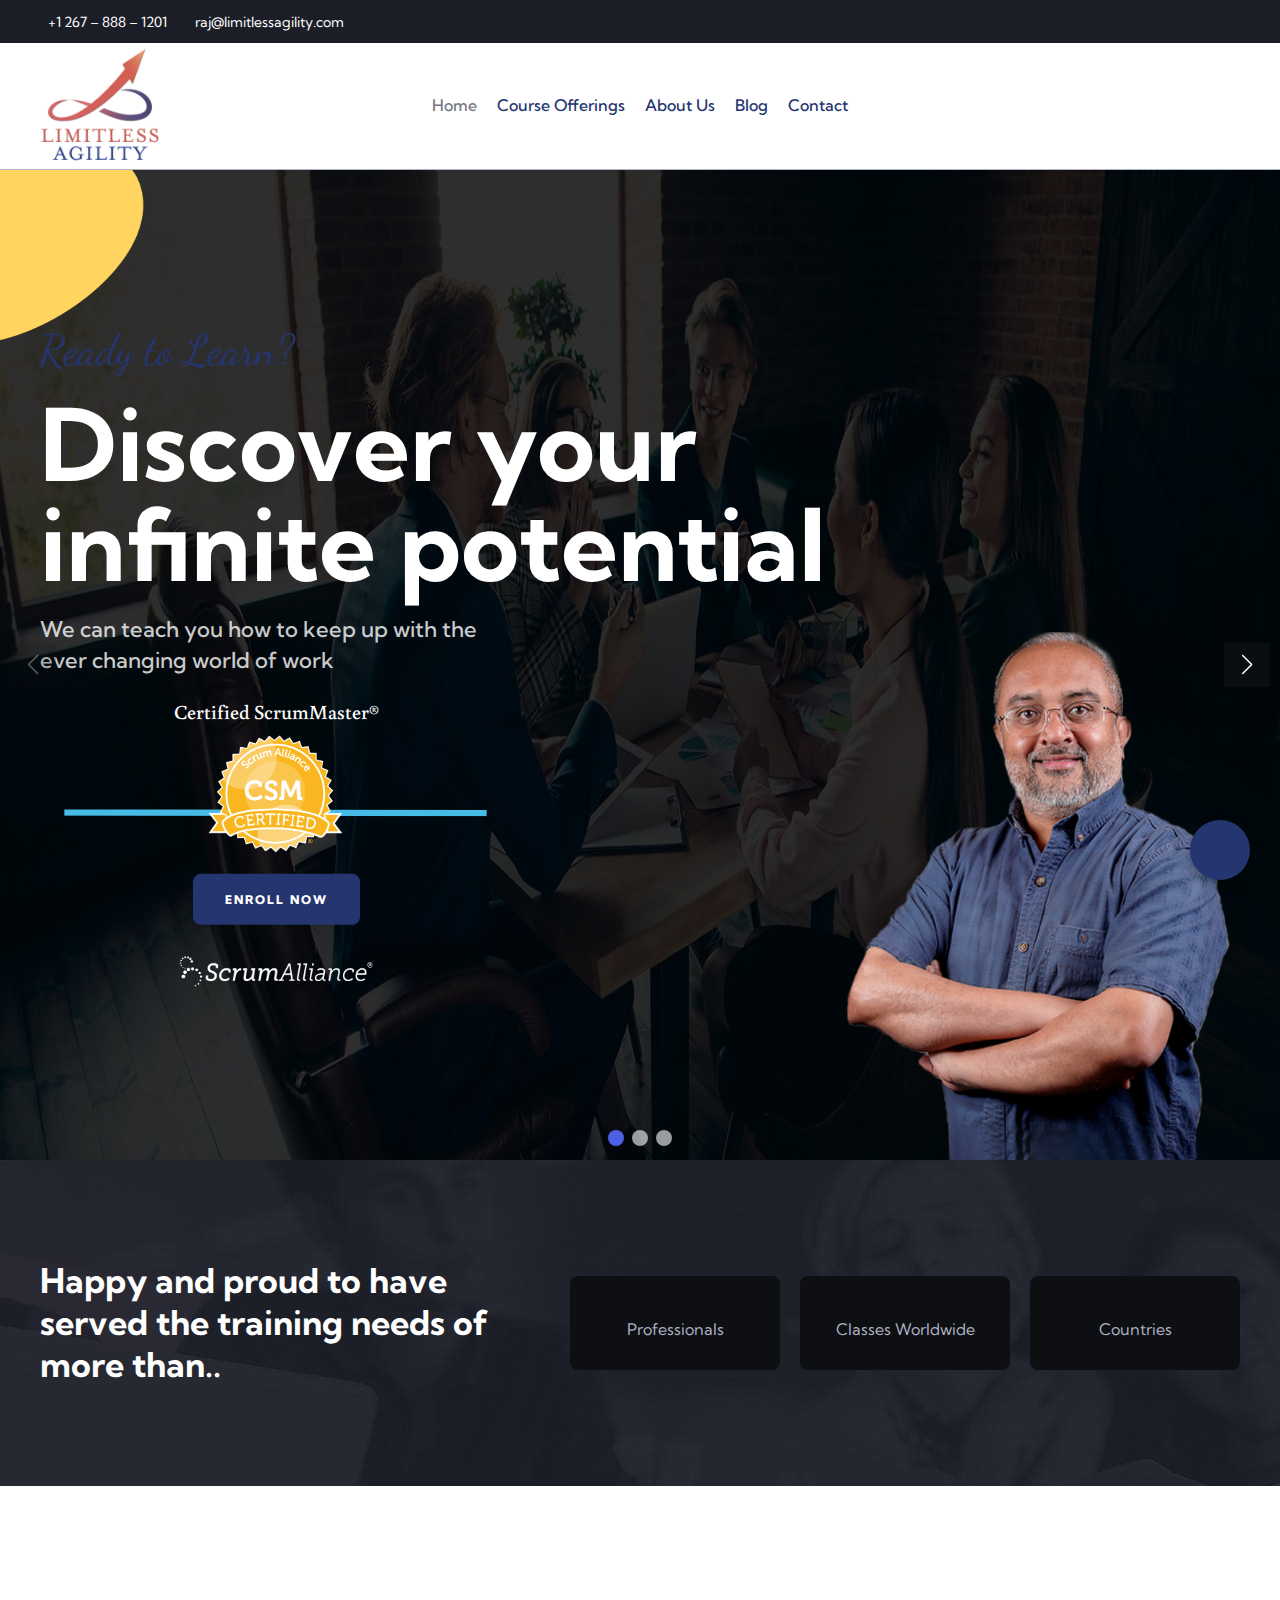
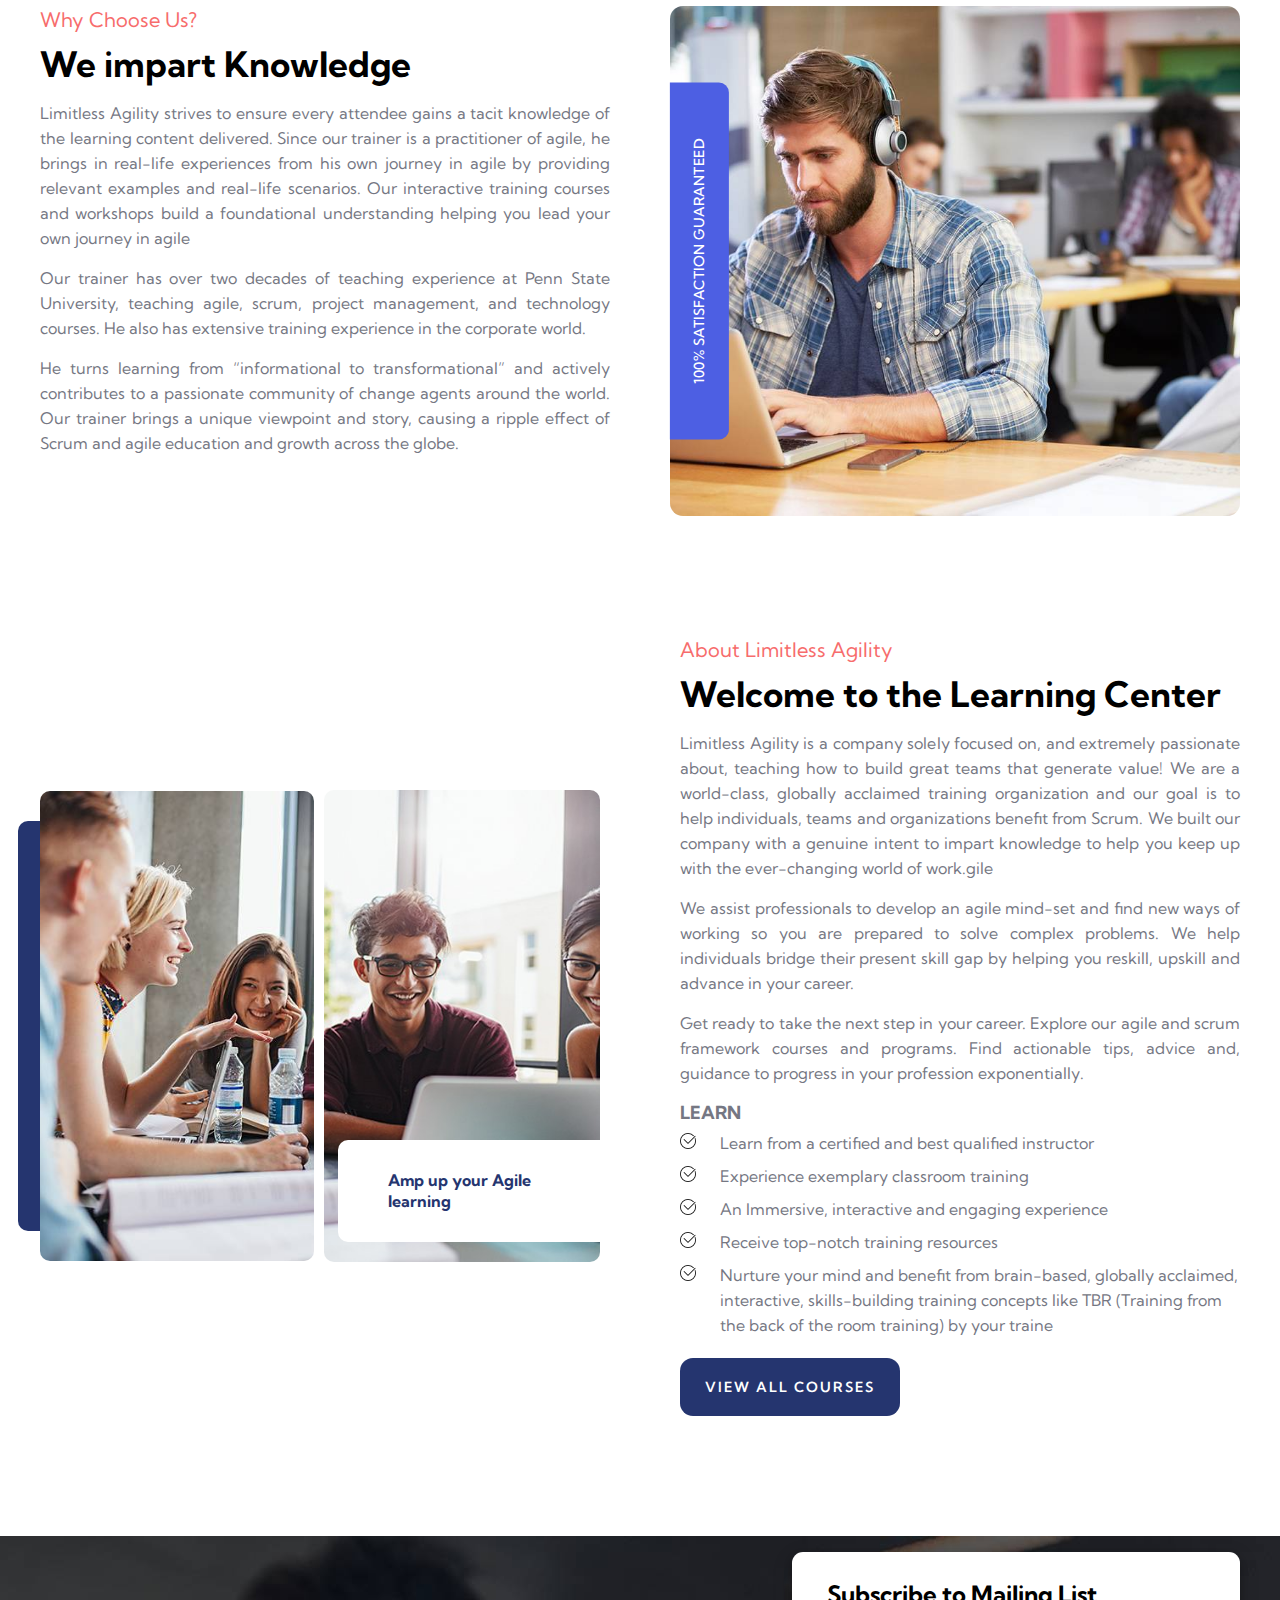
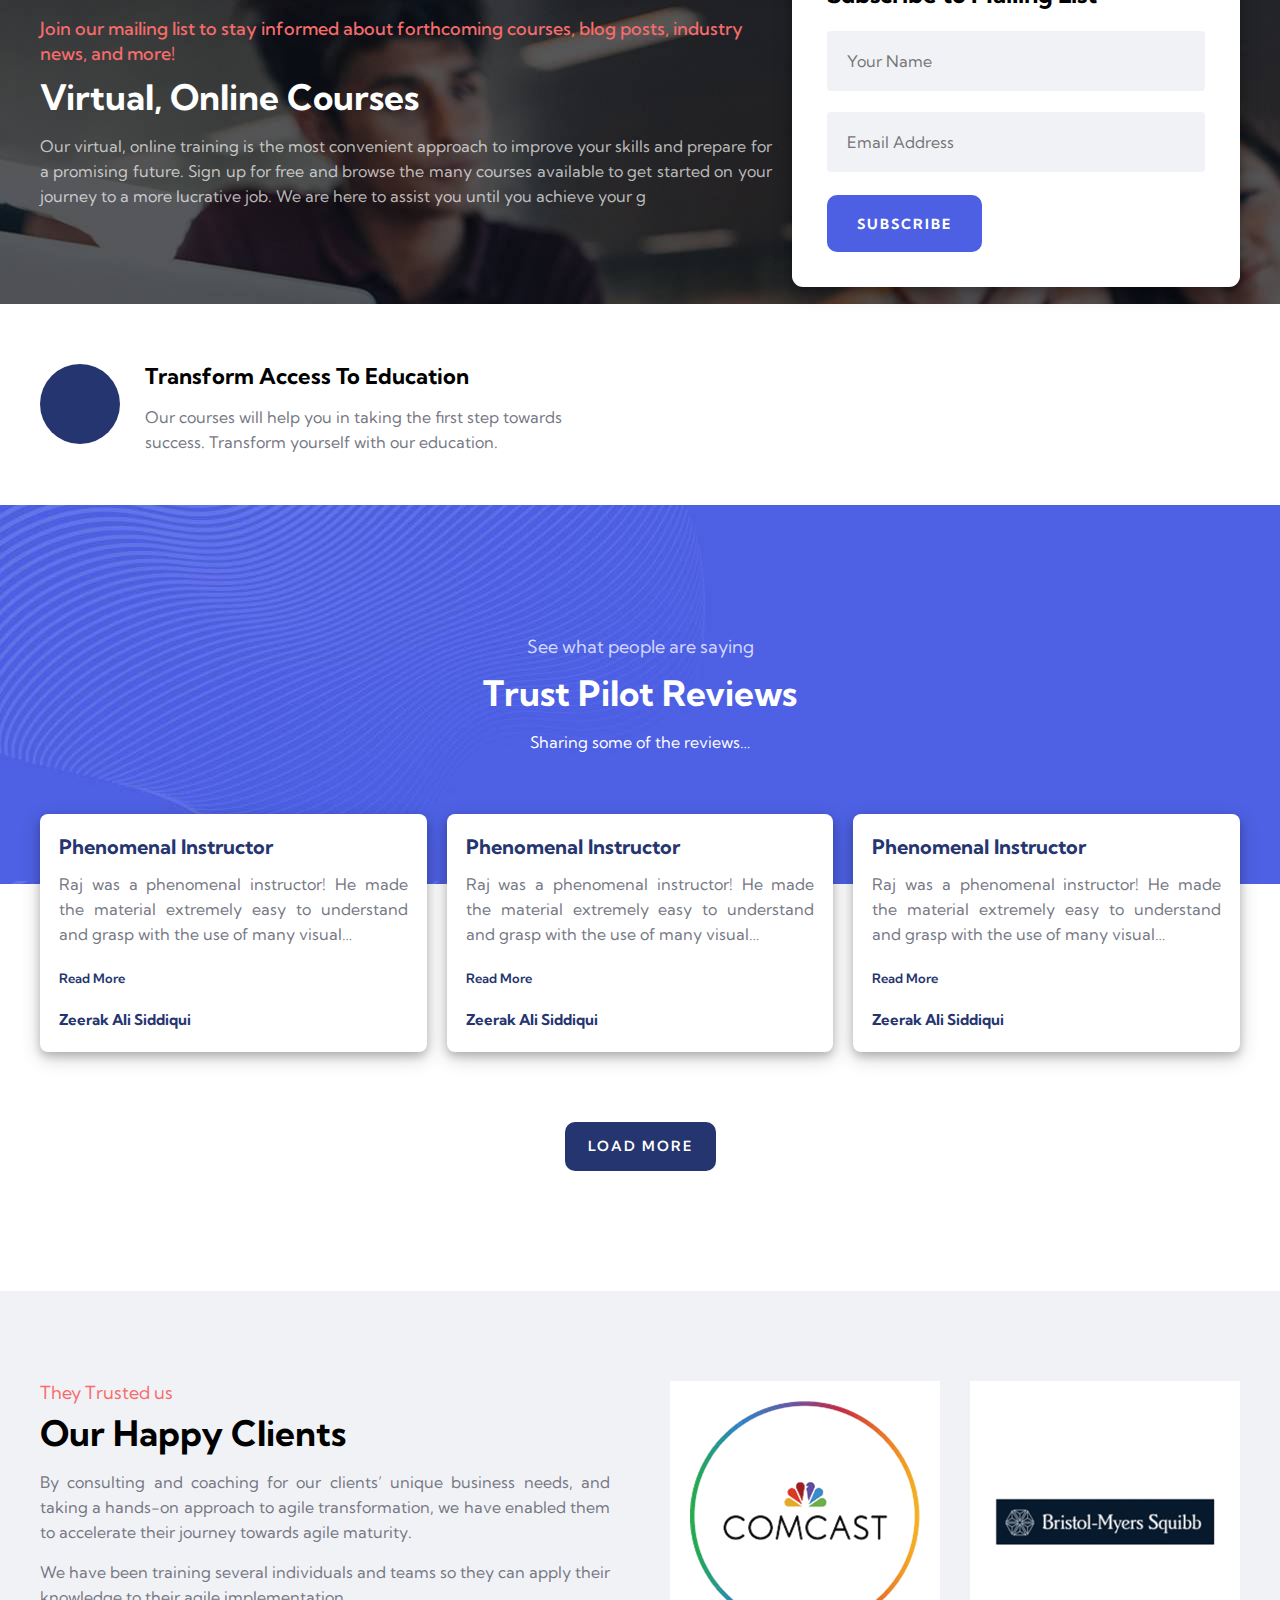
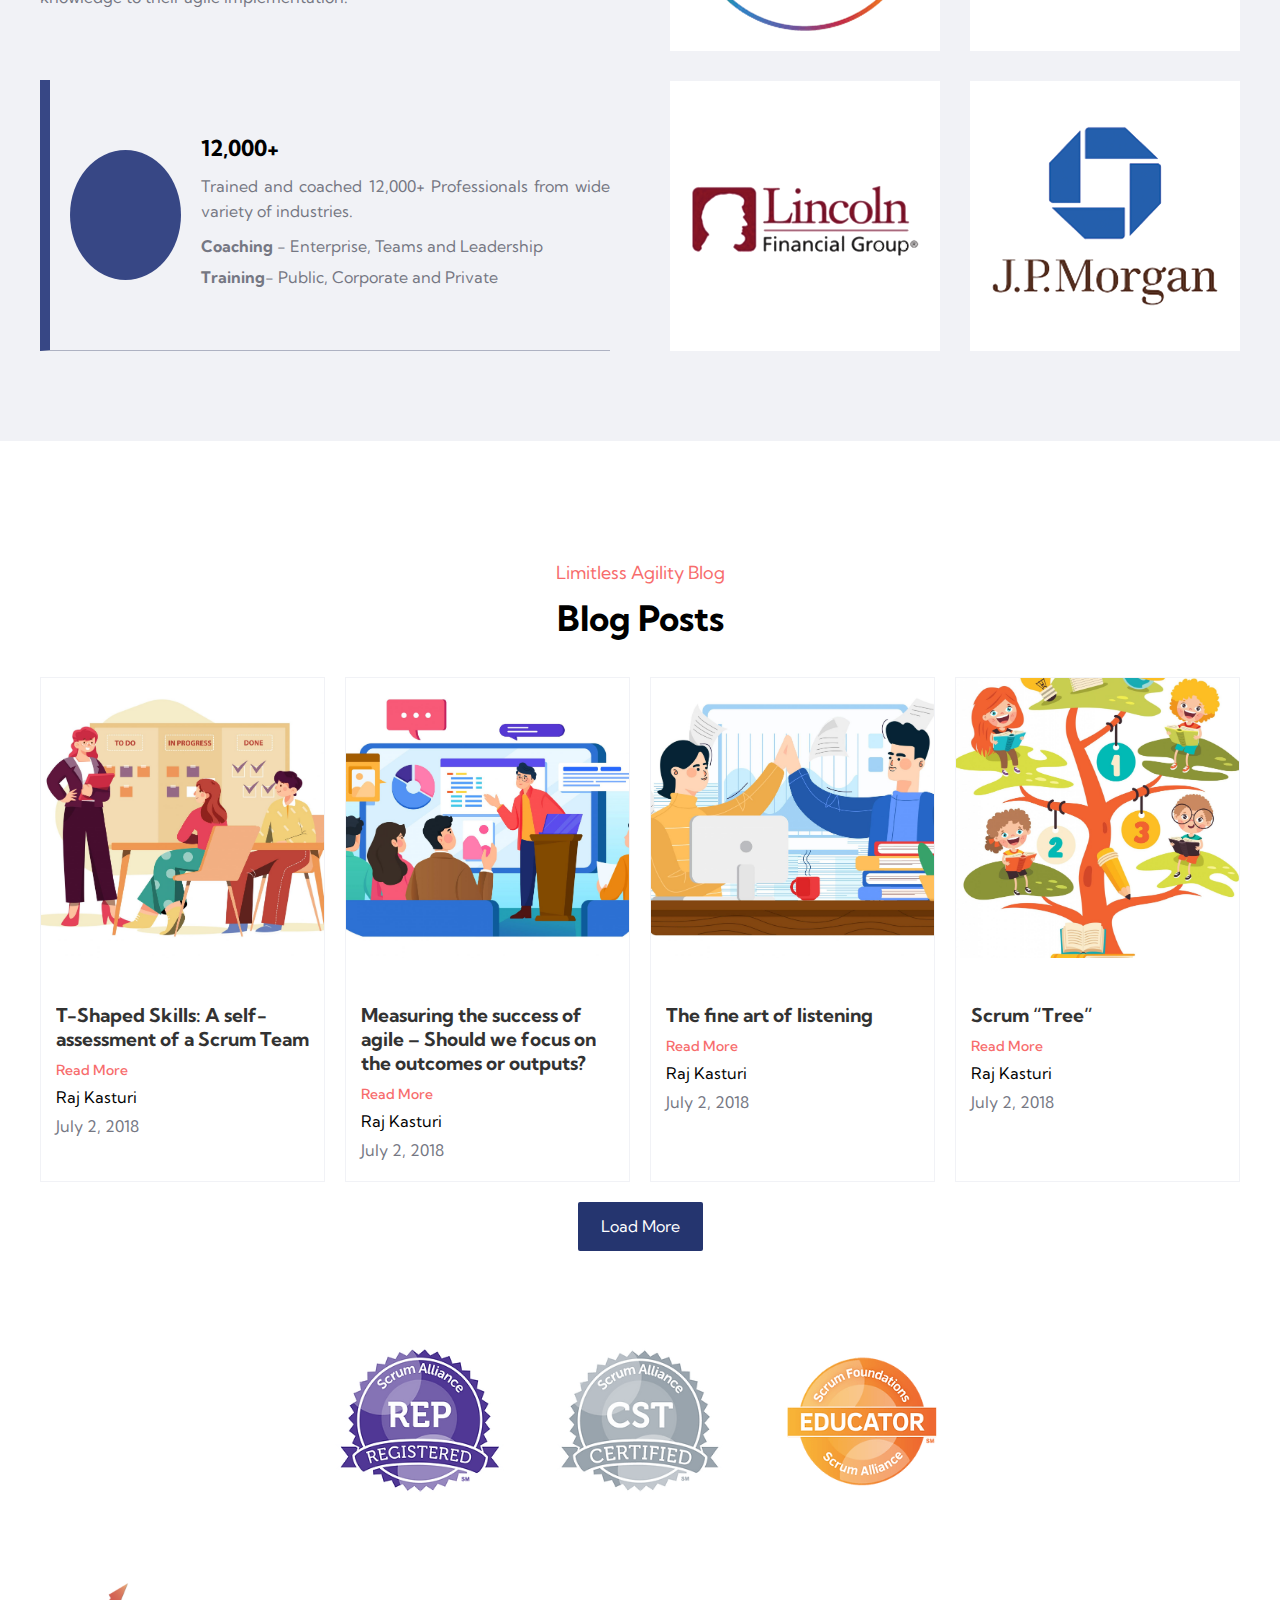
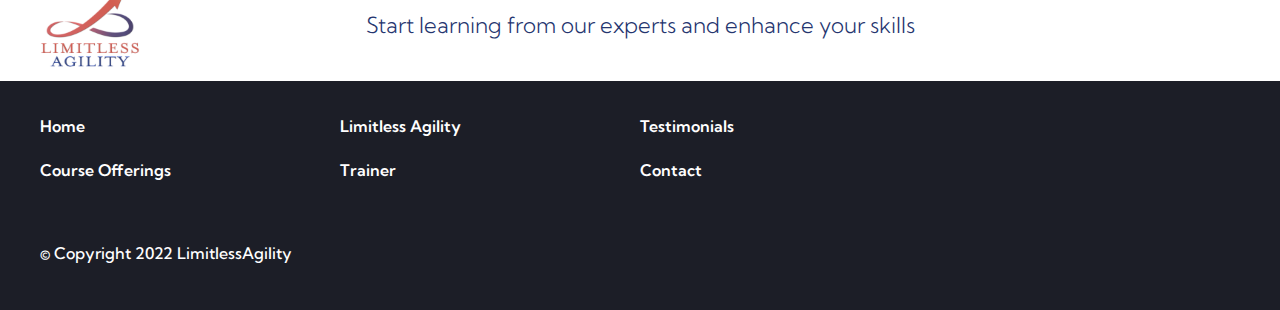
<file: index.html>
<!DOCTYPE html>
<html lang="en">
  <head>
    <meta charset="UTF-8" />
    <meta name="viewport" content="width=device-width, initial-scale=1.0" />
    <!-- Website Title -->
    <title>Limitless Agility Site</title>
    <!-- 
    <meta
      name="keywords"
      content=""
    />
    <meta
      name="description"
      content=""
    />

    <meta name="author" content="" />
    <meta name="robots" content="index, follow" />
    <meta name="googlebot" content="index, follow" />
    <meta name="google" content="nositelinkssearchbox" />

    <link
      rel="shortcut icon"
      href="./assets/default-favicon.ico"
      type="image/x-icon"
    /> -->

    <!-- Google Fonts -->
    <!-- Preconnecting can help reduce the latency when actual requests are made to this domain, such as when fetching font resources. -->
    <link rel="preconnect" href="https://fonts.googleapis.com" />
    <link rel="preconnect" href="https://fonts.gstatic.com" crossorigin />

    <!-- Font Awesome Icon -->
    <link
      rel="stylesheet"
      href="https://pro.fontawesome.com/releases/v5.10.0/css/all.css"
      integrity="sha384-AYmEC3Yw5cVb3ZcuHtOA93w35dYTsvhLPVnYs9eStHfGJvOvKxVfELGroGkvsg+p"
      crossorigin="anonymous"
    />
    <link rel="stylesheet" href="./style/style.css" />
    <link rel="stylesheet" href="./style/responsive.css" />
    <link
      rel="stylesheet"
      href="https://cdn.jsdelivr.net/npm/swiper@11/swiper-bundle.min.css"
    />
  </head>
  <body>
    <!---------- Header----------->
    <div class="preheader">
      <div class="preheader-flexbox container">
        <div>
          <i class="fas fa-phone-alt"></i><span>+1 267 – 888 – 1201</span>
        </div>
        <div>
          <i class="fas fa-envelope"></i><span> raj@limitlessagility.com</span>
        </div>
        <div>
          <a href=""> <i class="fab fa-twitter"></i></a>

          <a href=""> <i class="fab fa-linkedin"></i></a>
        </div>
      </div>
    </div>
    <!--------- Haeder-------- -->
    <header>
      <div class="header-flexbox container">
        <a href="./index.html">
          <img src="./assets/limitless_1080px_3d.jpg" alt=""
        /></a>

        <nav>
          <span>
            <a href="./index.html" class="selected-header-page">Home</a>
          </span>
          <span><a href="">Course Offerings</a></span>
          <span class="header-nav-link"
            ><a>About Us <i class="far fa-chevron-down"></i></a>
            <div class="header-nav-dropdown">
              <ul>
                <li><a href="">Limitless Agility</a></li>
                <li><a href="">Trainers</a></li>
                <li><a href="">Testimonials</a></li>
              </ul>
            </div></span
          >
          <span> <a href="./pages/blog.html"> Blog</a> </span
          ><span>
            <a href=""> Contact</a>
          </span>
        </nav>
        <button class="mobile-nav-btn">Menu</button>
      </div>
    </header>
    <!-- ------Mobile Header Slider------ -->
    <div class="mobile-nav-slider">
      <div class="mobile-nav-slider-top">
        <a href="./index.html">
          <img src="./assets/limitless_1080px_3d.jpg" alt=""
        /></a>

        <div class="slider-close-btn"><i class="far fa-times-circle"></i></div>
      </div>
      <div class="mobile-nav-menu">
        <nav>
          <span>
            <a href="./index.html" class="selected-header-page">Home</a>
          </span>
          <span><a href="">Course Offerings</a></span>
          <span class="mobile-nav-link"
            ><a
              >About Us

              <span class="mobile-nav-link-i"><i class="far fa-plus"></i></span>
            </a>
            <div class="mobile-nav-dropdown">
              <ul>
                <li><a href="">Limitless Agility</a></li>
                <li><a href="">Trainers</a></li>
                <li><a href="">Testimonials</a></li>
              </ul>
            </div></span
          >
          <span> <a href="./pages/blog.html"> Blog</a> </span
          ><span>
            <a href=""> Contact</a>
          </span>
        </nav>
      </div>
    </div>
    <main>
      <!------------ Hero Slider Section-------------->

      <div class="swiper mySwiper">
        <div class="swiper-wrapper">
          <div class="swiper-slide swiper-slide-1">
            <img src="./assets/slider-21.jpg" class="slide-img" />
            <img src="./assets/layer-31.png" class="slider-bubble" alt="" />
            <img
              src="./assets/slide-1-person.png"
              class="slide-person"
              alt=""
            />
            <div class="swiper-slide-content-container">
              <div class="swiper-slide-content container">
                <span>Ready to Learn?</span>
                <h1>Discover your infinite potential</h1>
                <p>
                  We can teach you how to keep up with the
                  <br />
                  ever changing world of work
                </p>
                <div>
                  <span class="slider-certified-span"
                    >Certified ScrumMaster®
                  </span>
                  <img src="./assets/badge_withLine_.png" alt="" />
                  <button class="slider-enroll-btn">
                    <a href="">Enroll Now</a>
                  </button>
                  <img src="./assets/Tittle_Scrum.png" alt="" />
                </div>
              </div>
            </div>
          </div>
          <div class="swiper-slide swiper-slide-2">
            <img src="./assets/layer-31.png" class="slider-bubble" alt="" />
            <img src="./assets/layer-21.png" class="slider-bubble-2" alt="" />
            <img
              src="./assets/slide-2-person.png"
              class="slide-person"
              alt=""
            />
            <div class="swiper-slide-content-container">
              <div class="swiper-slide-content container">
                <span>Ready to Learn?</span>
                <h1>Discover your infinite potential</h1>
                <p>
                  We can teach you how to keep up with the
                  <br />
                  ever changing world of work
                </p>
                <div>
                  <span class="slider-certified-span"
                    >Certified ScrumMaster®
                  </span>
                  <img src="./assets/badge_withLine_.png" alt="" />
                  <button class="slider-enroll-btn">
                    <a href="">Enroll Now</a>
                  </button>
                  <img src="./assets/Tittle_Scrum_black.png" alt="" />
                </div>
              </div>
            </div>
          </div>
          <div class="swiper-slide swiper-slide-3">
            <div class="swiper-slide-content-container">
              <div class="swiper-slide-3-content container">
                <img
                  src="./assets/globe_trans_1.png"
                  class="slide-globe"
                  alt=""
                />
                <h1>
                  <span>Now Offering Live Online</span>
                  <span>CSM<b>® </b> Courses</span>
                </h1>
                <div>
                  <div>
                    <img src="./assets/badge_withLine_.png" alt="" />
                    <img
                      src="./assets/zz-scrum_approved_1-1.png"
                      class="course-approval-img"
                      alt=""
                    />
                  </div>
                  <span class="slider-certified-span"
                    >Certified ScrumMaster®
                  </span>
                  <button class="slider-enroll-btn">
                    <a href="">Enroll Now</a>
                  </button>

                  <img src="./assets/Tittle_Scrum.png" alt="" />
                </div>
              </div>
            </div>
          </div>
        </div>
        <div class="swiper-button-next"></div>
        <div class="swiper-button-prev"></div>
        <div class="swiper-pagination"></div>
      </div>
      <!------- Counter Section --------->
      <section class="counter-section">
        <div class="counter-section-flexbox container">
          <h2>
            Happy and proud to have served the training needs of more than..
          </h2>
          <div class="counters">
            <div class="counter-container">
              <h4 class="counter-tag"><i class="fal fa-user-graduate"></i></h4>
              <div class="counter" data-target="4600"></div>
              <span>Professionals</span>
            </div>
            <div class="counter-container">
              <h4 class="counter-tag"><i class="fal fa-user-graduate"></i></h4>
              <div class="counter" data-target="250"></div>
              <span>Classes Worldwide</span>
            </div>
            <div class="counter-container">
              <h4 class="counter-tag"><i class="fas fa-map-marked-alt"></i></h4>
              <div class="counter" data-target="15"></div>
              <span>Countries</span>
            </div>
          </div>
        </div>
      </section>
      <!-- Choose Us Section -->
      <section class="choose-us-section">
        <div class="choose-us-section-flexbox container">
          <div class="choose-us-section-flexbox-left">
            <span>Why Choose Us?</span>
            <h2>We impart Knowledge</h2>
            <p>
              Limitless Agility strives to ensure every attendee gains a tacit
              knowledge of the learning content delivered. Since our trainer is
              a practitioner of agile, he brings in real-life experiences from
              his own journey in agile by providing relevant examples and
              real-life scenarios. Our interactive training courses and
              workshops build a foundational understanding helping you lead your
              own journey in agile
            </p>
            <p>
              Our trainer has over two decades of teaching experience at Penn
              State University, teaching agile, scrum, project management, and
              technology courses. He also has extensive training experience in
              the corporate world.
            </p>
            <p>
              He turns learning from “informational to transformational” and
              actively contributes to a passionate community of change agents
              around the world. Our trainer brings a unique viewpoint and story,
              causing a ripple effect of Scrum and agile education and growth
              across the globe.
            </p>
          </div>
          <div class="choose-us-section-flexbox-right">
            <img src="./assets/choose.jpg" alt="" />
            <span>100% Satisfaction Guaranteed</span>
          </div>
        </div>
      </section>
      <!-------------- About Section-------------- -->
      <section class="about-section">
        <div class="about-section-flexbox container">
          <div class="about-section-flexbox-left">
            <div class="about-section-flexbox-left-img-left">
              <img src="./assets/about-1.jpg" alt="" />
            </div>
            <div class="about-section-flexbox-left-img-right">
              <img src="./assets/about-2.jpg" alt="" />
              <div>
                <i class="fal fa-user-graduate"></i>
                <span>Amp up your Agile learning</span>
              </div>
            </div>
          </div>
          <div class="about-section-flexbox-right">
            <span>About Limitless Agility</span>
            <h2>Welcome to the Learning Center</h2>
            <p>
              Limitless Agility is a company solely focused on, and extremely
              passionate about, teaching how to build great teams that generate
              value! We are a world-class, globally acclaimed training
              organization and our goal is to help individuals, teams and
              organizations benefit from Scrum. We built our company with a
              genuine intent to impart knowledge to help you keep up with the
              ever-changing world of work.gile
            </p>
            <p>
              We assist professionals to develop an agile mind-set and find new
              ways of working so you are prepared to solve complex problems. We
              help individuals bridge their present skill gap by helping you
              reskill, upskill and advance in your career.
            </p>
            <p>
              Get ready to take the next step in your career. Explore our agile
              and scrum framework courses and programs. Find actionable tips,
              advice and, guidance to progress in your profession exponentially.
            </p>
            <ul>
              <h5>Learn</h5>
              <li>Learn from a certified and best qualified instructor</li>
              <li>Experience exemplary classroom training</li>
              <li>An Immersive, interactive and engaging experience</li>
              <li>Receive top-notch training resources</li>
              <li>
                Nurture your mind and benefit from brain-based, globally
                acclaimed, interactive, skills-building training concepts like
                TBR (Training from the back of the room training) by your traine
              </li>
            </ul>
            <button><a href="">View All Courses</a></button>
          </div>
        </div>
      </section>
      <!----------------- Subscribe Section--------------- -->
      <section class="subscribe-section">
        <div class="subscribe-section-flexbox container">
          <div class="subscribe-section-flexbox-left">
            <span
              >Join our mailing list to stay informed about forthcoming courses,
              blog posts, industry news, and more!</span
            >
            <h3>Virtual, Online Courses</h3>
            <p>
              Our virtual, online training is the most convenient approach to
              improve your skills and prepare for a promising future. Sign up
              for free and browse the many courses available to get started on
              your journey to a more lucrative job. We are here to assist you
              until you achieve your g
            </p>
          </div>
          <div class="subscribe-section-flexbox-right">
            <form action="">
              <h3>Subscribe to Mailing List</h3>
              <input type="text" name="" id="" placeholder="Your Name" />
              <input type="email" name="" id="" placeholder="Email Address" />
              <button>SUBSCRIBE</button>
            </form>
          </div>
        </div>
      </section>
      <!-- Access Section -->
      <section class="access-section">
        <div class="access-section-flexbox container">
          <div class="access-section-flexbox-left">
            <i class="fal fa-user-graduate"></i>
          </div>
          <div class="access-section-flexbox-right">
            <h4>Transform Access To Education</h4>
            <p>Our courses will help you in taking the first step towards</p>
            <p>success. Transform yourself with our education.</p>
          </div>
        </div>
      </section>
      <!------------- Review Section--------------- -->
      <section class="review-section">
        <div class="review-section-flexbox">
          <div class="review-section-flexbox-top-container">
            <div class="review-section-flexbox-top container">
              <span>See what people are saying</span>
              <h3>Trust Pilot Reviews</h3>
              <p>Sharing some of the reviews…</p>
            </div>
          </div>

          <div class="review-section-flexbox-bottom container">
            <div class="review-card">
              <h3>Phenomenal Instructor</h3>
              <p>
                Raj was a phenomenal instructor! He made the material extremely
                easy to understand and grasp with the use of many visual…
              </p>
              <a href="">Read More<i class="fal fa-long-arrow-right"></i></a>
              <h5>Zeerak Ali Siddiqui</h5>
              <div class="review-rating">
                <i class="fas fa-star"></i>
                <i class="fas fa-star"></i>
                <i class="fas fa-star"></i>
                <i class="fas fa-star"></i>
                <i class="fas fa-star"></i>
              </div>
            </div>
            <div class="review-card">
              <h3>Phenomenal Instructor</h3>
              <p>
                Raj was a phenomenal instructor! He made the material extremely
                easy to understand and grasp with the use of many visual…
              </p>
              <a href="">Read More<i class="fal fa-long-arrow-right"></i></a>
              <h5>Zeerak Ali Siddiqui</h5>
              <div class="review-rating">
                <i class="fas fa-star"></i>
                <i class="fas fa-star"></i>
                <i class="fas fa-star"></i>
                <i class="fas fa-star"></i>
                <i class="fas fa-star"></i>
              </div>
            </div>
            <div class="review-card">
              <h3>Phenomenal Instructor</h3>
              <p>
                Raj was a phenomenal instructor! He made the material extremely
                easy to understand and grasp with the use of many visual…
              </p>
              <a href="">Read More<i class="fal fa-long-arrow-right"></i></a>
              <h5>Zeerak Ali Siddiqui</h5>
              <div class="review-rating">
                <i class="fas fa-star"></i>
                <i class="fas fa-star"></i>
                <i class="fas fa-star"></i>
                <i class="fas fa-star"></i>
                <i class="fas fa-star"></i>
              </div>
            </div>
          </div>
        </div>
        <button>Load More</button>
      </section>
      <!------------- Clients Section---------- -->
      <section class="clients-section">
        <div class="clients-section-flexbox container">
          <div class="clients-section-flexbox-left">
            <div class="clients-section-flexbox-left-top">
              <span>They Trusted us</span>
              <h3>Our Happy Clients</h3>
              <p>
                By consulting and coaching for our clients’ unique business
                needs, and taking a hands-on approach to agile transformation,
                we have enabled them to accelerate their journey towards agile
                maturity.
              </p>
              <p>
                We have been training several individuals and teams so they can
                apply their knowledge to their agile implementation.
              </p>
            </div>
            <div class="clients-section-flexbox-left-bottom">
              <div><i class="fal fa-user-graduate"></i></div>
              <div>
                <h4>12,000+</h4>
                <p>
                  Trained and coached 12,000+ Professionals from wide variety of
                  industries.
                </p>
                <span>
                  <b> Coaching </b>
                  - Enterprise, Teams and Leadership</span
                >
                <span><b>Training</b>- Public, Corporate and Private </span>
              </div>
            </div>
          </div>
          <div class="clients-section-flexbox-right">
            <a href=""><img src="./assets/clients-1.png" alt="" /></a>
            <a href=""><img src="./assets/clients-2.png" alt="" /></a>
            <a href=""><img src="./assets/clients-3.png" alt="" /></a>
            <a href=""><img src="./assets/clients-4.png" alt="" /></a>
          </div>
        </div>
      </section>
      <!-------------- Blog Posts------------ -->
      <section class="blog-post-section">
        <span>Limitless Agility Blog</span>
        <h2>Blog Posts</h2>
        <div class="blog-post-section-grid container">
          <div class="blog-post-card">
            <div>
              <a href=""><img src="./assets/t-shaped-scaled.jpg" alt="" /></a>
            </div>

            <div class="blog-post-content">
              <h3>
                <a href="">
                  T-Shaped Skills: A self-assessment of a Scrum Team</a
                >
              </h3>
              <span>
                <a href=""> Read More</a>
              </span>
              <span>
                <a href=""> Raj Kasturi</a>
              </span>
              <span> July 2, 2018 </span>
            </div>
          </div>
          <div class="blog-post-card">
            <div>
              <a href=""><img src="./assets/listining-scaled.jpg" alt="" /></a>
            </div>

            <div class="blog-post-content">
              <h3>
                <a href="">
                  Measuring the success of agile – Should we focus on the
                  outcomes or outputs?</a
                >
              </h3>
              <span>
                <a href=""> Read More</a>
              </span>
              <span>
                <a href=""> Raj Kasturi</a>
              </span>
              <span> July 2, 2018 </span>
            </div>
          </div>
          <div class="blog-post-card">
            <div>
              <a href=""
                ><img src="./assets/measuring-success-scaled.jpg" alt=""
              /></a>
            </div>

            <div class="blog-post-content">
              <h3>
                <a href=""> The fine art of listening</a>
              </h3>
              <span>
                <a href=""> Read More</a>
              </span>
              <span>
                <a href=""> Raj Kasturi</a>
              </span>
              <span> July 2, 2018 </span>
            </div>
          </div>
          <div class="blog-post-card">
            <div>
              <a href="">
                <img src="./assets/scrum-tree-scaled.jpg" alt=""
              /></a>
            </div>

            <div class="blog-post-content">
              <h3>
                <a href=""> Scrum “Tree”</a>
              </h3>
              <span>
                <a href=""> Read More</a>
              </span>
              <span>
                <a href=""> Raj Kasturi</a>
              </span>
              <span> July 2, 2018 </span>
            </div>
          </div>
        </div>
        <button>Load More</button>
      </section>
      <!-- Certificates Section -->
      <section class="certificates-section container">
        <div class="certificates-section-top">
          <img
            src="./assets/3c6f6a_b3394624aaef40838c84f34e40012eab_mv2.webp"
            alt=""
          />
          <img src="./assets/CST.webp" alt="" />
          <img src="./assets/Scrum_Foundations_Educator (1).webp" alt="" />
        </div>
      </section>
      <div class="certificates-section-bottom container">
        <a href="./index.html">
          <img src="./assets/limitless_1080px_3d.jpg" alt=""
        /></a>

        <span>Start learning from our experts and enhance your skills</span>
      </div>
    </main>

    <footer>
      <div class="footer-flexbox container">
        <nav>
          <a href="">Home</a>
          <a href="">Limitless Agility</a>
          <a href="">Testimonials</a><a href="">Course Offerings</a
          ><a href="">Trainer</a>
          <a href="">Contact</a>
        </nav>
        <div>
          <a href=""><i class="fab fa-twitter"></i> </a>
          <a href=""> <i class="fab fa-linkedin"></i></a>
        </div>
      </div>
      <div class="footer-copyright container">
        <span>© Copyright 2022 LimitlessAgility</span>
      </div>
    </footer>
    <!----------------Live Chat Btn---------------->
    <div class="live-chat-section">
      <div class="live-chat-popup">
        <div class="live-chat-btn"><i class="fas fa-comment-lines"></i></div>

        <div class="live-chat-content">
          <h3>
            Please fill out the form below and we will get back to you as soon
            as possible.
          </h3>

          <form action="">
            <input type="text" name="" id="" placeholder="*Name" />
            <input type="text" name="" id="" placeholder="*Email" />
            <textarea
              name=""
              id=""
              cols="30"
              rows="4"
              placeholder="*Message"
            ></textarea>
            <button><i class="fas fa-paper-plane"></i>Submit</button>
          </form>

          <p>
            <a href="">
              Add free
              <b> live chat</b>
              to your site</a
            >
          </p>
        </div>
      </div>
    </div>

    <script src="./js/app.js"></script>
    <script src="https://cdn.jsdelivr.net/npm/swiper@11/swiper-bundle.min.js"></script>
    <script type="text/javascript">
      // Counter
      const counters = document.querySelectorAll(".counter");
      const counter_section = document.querySelector(".counter-section");

      const options = {
        root: null,
        threshold: 0,
        rootMargin: "10px",
      };
      const observer = new IntersectionObserver((entries, observer) => {
        entries.forEach((entry) => {
          if (entry.isIntersecting) {
            counters.forEach((counter) => {
              counter.innerText = "0";
              const updateCounter = () => {
                const target = +counter.getAttribute("data-target");
                const count = +counter.innerText;
                const increment = target / 200;
                if (count < target) {
                  counter.innerText = `${Math.ceil(count + increment)}`;
                  setTimeout(updateCounter, 1);
                } else counter.innerText = target;
              };
              updateCounter();
            });
            observer.unobserve(entry.target);
          }
        });
      }, options);

      observer.observe(counter_section);
      // Swiper Js
      var swiper = new Swiper(".mySwiper", {
        spaceBetween: 30,
        effect: "fade",
        navigation: {
          nextEl: ".swiper-button-next",
          prevEl: ".swiper-button-prev",
        },
        pagination: {
          el: ".swiper-pagination",
          clickable: true,
        },
      });
    </script>
  </body>
</html>
</file>
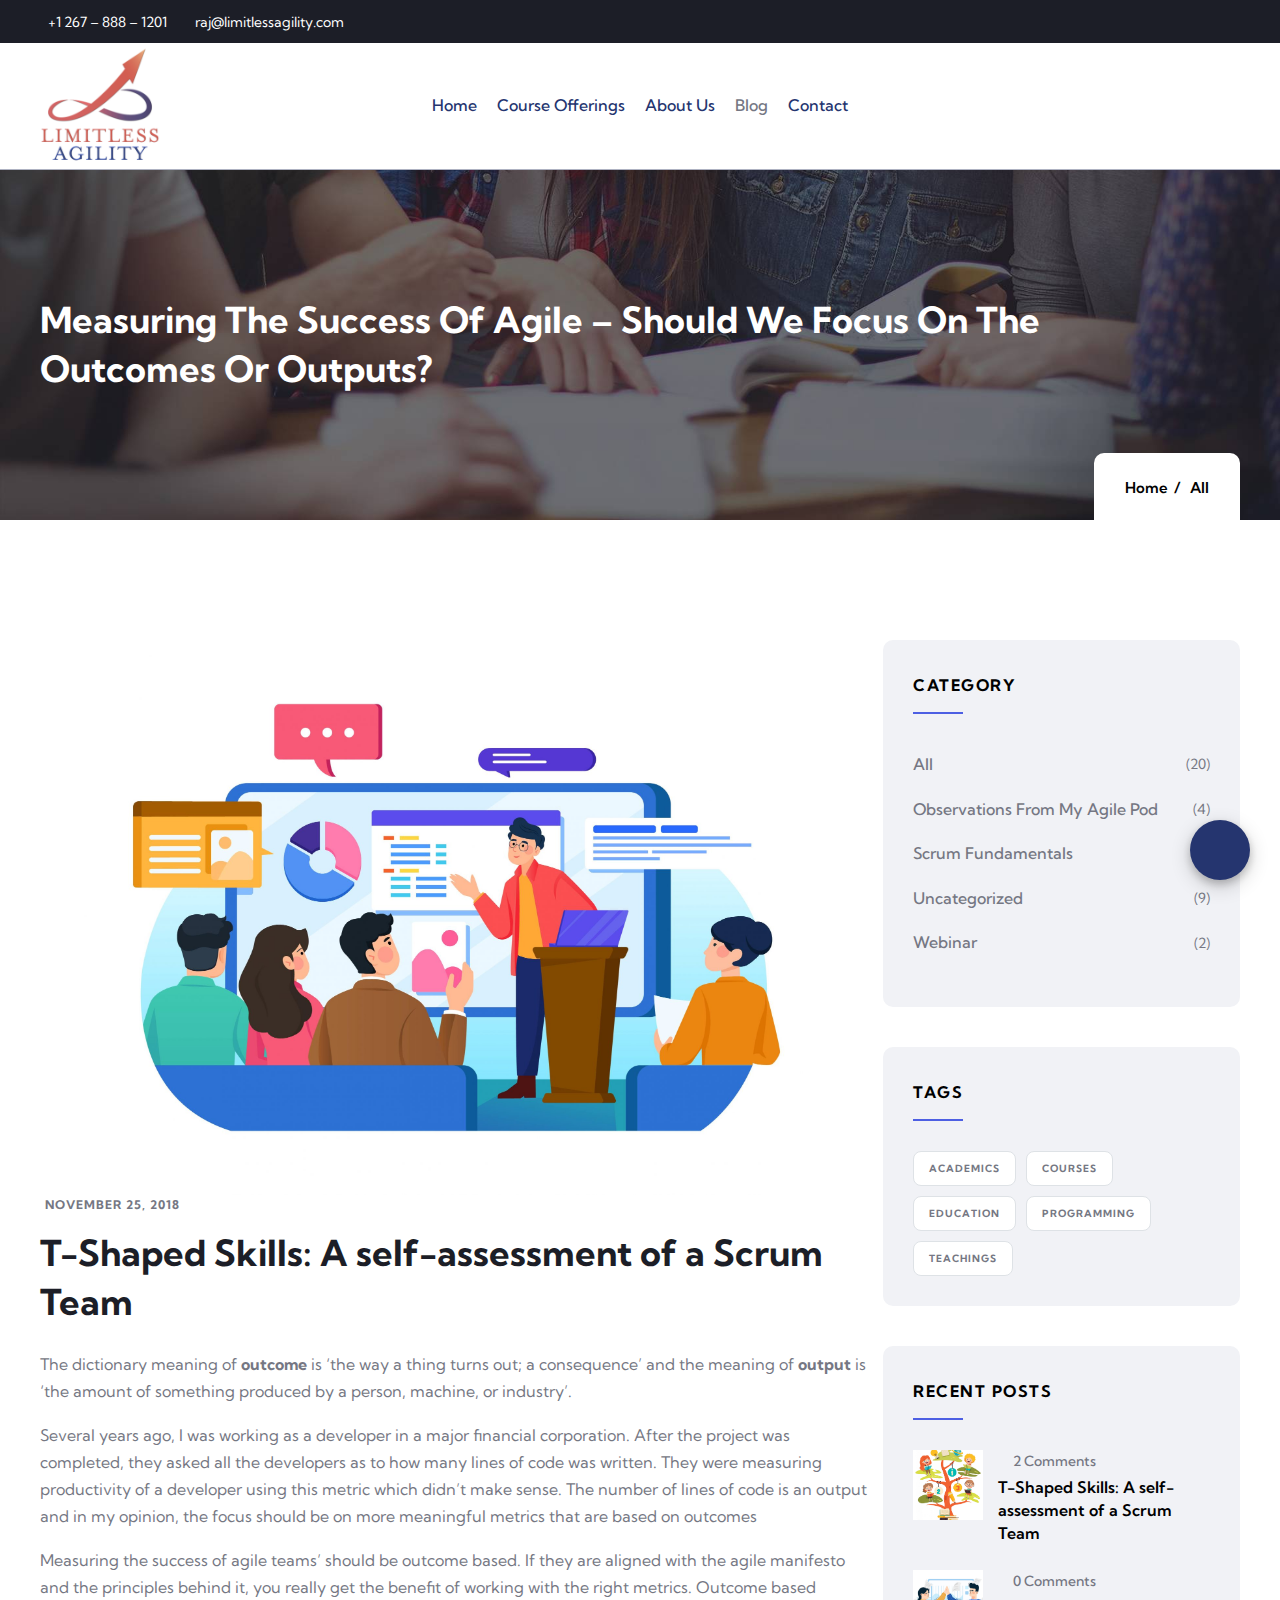
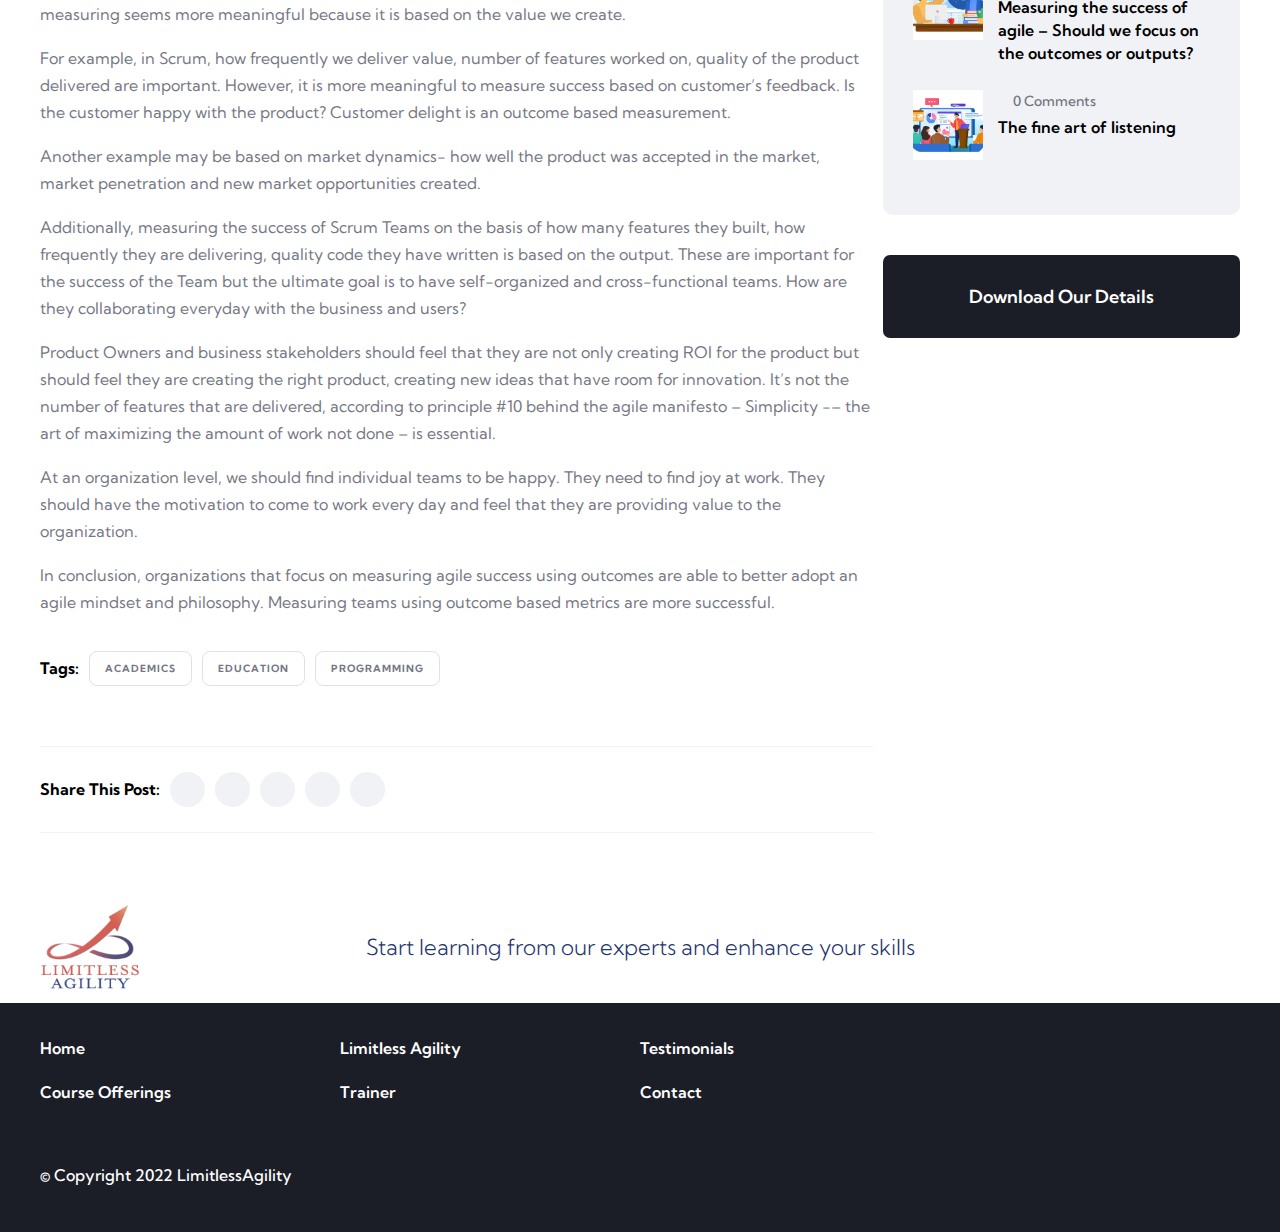
<file: pages/blog-post.html>
<!DOCTYPE html>
<html lang="en">
  <head>
    <meta charset="UTF-8" />
    <meta name="viewport" content="width=device-width, initial-scale=1.0" />
    <!-- Website Title -->
    <title>Limitless Agility Site | Blog Page</title>
    <!-- 
    <meta
      name="keywords"
      content=""
    />
    <meta
      name="description"
      content=""
    />

    <meta name="author" content="" />
    <meta name="robots" content="index, follow" />
    <meta name="googlebot" content="index, follow" />
    <meta name="google" content="nositelinkssearchbox" />

    <link
      rel="shortcut icon"
      href="./assets/default-favicon.ico"
      type="image/x-icon"
    /> -->

    <!-- Google Fonts -->
    <!-- Preconnecting can help reduce the latency when actual requests are made to this domain, such as when fetching font resources. -->
    <link rel="preconnect" href="https://fonts.googleapis.com" />
    <link rel="preconnect" href="https://fonts.gstatic.com" crossorigin />

    <!-- Font Awesome Icon -->
    <link
      rel="stylesheet"
      href="https://pro.fontawesome.com/releases/v5.10.0/css/all.css"
      integrity="sha384-AYmEC3Yw5cVb3ZcuHtOA93w35dYTsvhLPVnYs9eStHfGJvOvKxVfELGroGkvsg+p"
      crossorigin="anonymous"
    />
    <link rel="stylesheet" href="../style/style.css" />
    <link rel="stylesheet" href="../style/responsive.css" />
  </head>
  <body>
    <!---------- Header----------->
    <div class="preheader">
      <div class="preheader-flexbox container">
        <div>
          <i class="fas fa-phone-alt"></i><span>+1 267 – 888 – 1201</span>
        </div>
        <div>
          <i class="fas fa-envelope"></i><span> raj@limitlessagility.com</span>
        </div>
        <div>
          <a href=""> <i class="fab fa-twitter"></i></a>

          <a href=""> <i class="fab fa-linkedin"></i></a>
        </div>
      </div>
    </div>

    <!---------------- Header-------------->
    <header>
      <div class="header-flexbox container">
        <a href="../index.html">
          <img src="../assets/limitless_1080px_3d.jpg" alt=""
        /></a>
        <nav>
          <span>
            <a href="../index.html">Home</a>
          </span>
          <span><a href="">Course Offerings</a></span>
          <span class="header-nav-link"
            ><a>About Us <i class="far fa-chevron-down"></i></a>
            <div class="header-nav-dropdown">
              <ul>
                <li><a href="">Limitless Agility</a></li>
                <li><a href="">Trainers</a></li>
                <li><a href="">Testimonials</a></li>
              </ul>
            </div></span
          >
          <span>
            <a href="../pages/blog.html" class="selected-header-page">
              Blog</a
            > </span
          ><span>
            <a href=""> Contact</a>
          </span>
        </nav>
        <button class="mobile-nav-btn">Menu</button>
      </div>
    </header>
    <!-- ------Mobile Header Slider------ -->
    <div class="mobile-nav-slider">
      <div class="mobile-nav-slider-top">
        <a href="../index.html">
          <img src="../assets/limitless_1080px_3d.jpg" alt=""
        /></a>

        <div class="slider-close-btn"><i class="far fa-times-circle"></i></div>
      </div>
      <div class="mobile-nav-menu">
        <nav>
          <span>
            <a href="../index.html">Home</a>
          </span>
          <span><a href="">Course Offerings</a></span>
          <span class="mobile-nav-link"
            ><a
              >About Us

              <span class="mobile-nav-link-i"><i class="far fa-plus"></i></span>
            </a>
            <div class="mobile-nav-dropdown">
              <ul>
                <li><a href="">Limitless Agility</a></li>
                <li><a href="">Trainers</a></li>
                <li><a href="">Testimonials</a></li>
              </ul>
            </div></span
          >
          <span>
            <a href="../pages/blog.html" class="selected-header-page">
              Blog</a
            > </span
          ><span>
            <a href=""> Contact</a>
          </span>
        </nav>
      </div>
    </div>
    <main>
      <!-- Detailed Blog Hero Section -->
      <section class="detailed-blog-hero-section">
        <h2 class="container">
          Measuring The Success Of Agile – Should We Focus On The Outcomes Or
          Outputs?
        </h2>
        <div class="breadcrumbs-outer-container">
          <div class="breadcrumbs-inner-container container">
            <div class="breadcrumbs">
              <span><a href="">Home</a></span
              >/ <span><a href="">All</a></span>
            </div>
          </div>
        </div>
      </section>
      <!-- Detailed Blog Section Main Grid -->
      <section class="detailed-blog-main-grid container">
        <div class="detailed-blog-main-gird-left">
          <div class="detailed-blog-post">
            <img src="../assets/listining-scaled.jpg" alt="" />

            <div class="detailed-blog-post-content">
              <div class="detailed-blog-post-date">
                <i class="far fa-clock"></i>November 25, 2018
              </div>
              <h2>
                <a href=""
                  >T-Shaped Skills: A self-assessment of a Scrum Team</a
                >
              </h2>
              <p>
                The dictionary meaning of
                <b>outcome</b>
                is ‘the way a thing turns out; a consequence’ and the meaning of
                <b>output</b>
                is ‘the amount of something produced by a person, machine, or
                industry’.
              </p>
              <p>
                Several years ago, I was working as a developer in a major
                financial corporation. After the project was completed, they
                asked all the developers as to how many lines of code was
                written. They were measuring productivity of a developer using
                this metric which didn’t make sense. The number of lines of code
                is an output and in my opinion, the focus should be on more
                meaningful metrics that are based on outcomes
              </p>
              <p>
                Measuring the success of agile teams’ should be outcome based.
                If they are aligned with the agile manifesto and the principles
                behind it, you really get the benefit of working with the right
                metrics. Outcome based measuring seems more meaningful because
                it is based on the value we create.
              </p>
              <p>
                For example, in Scrum, how frequently we deliver value, number
                of features worked on, quality of the product delivered are
                important. However, it is more meaningful to measure success
                based on customer’s feedback. Is the customer happy with the
                product? Customer delight is an outcome based measurement.
              </p>
              <p>
                Another example may be based on market dynamics- how well the
                product was accepted in the market, market penetration and new
                market opportunities created.
              </p>
              <p>
                Additionally, measuring the success of Scrum Teams on the basis
                of how many features they built, how frequently they are
                delivering, quality code they have written is based on the
                output. These are important for the success of the Team but the
                ultimate goal is to have self-organized and cross-functional
                teams. How are they collaborating everyday with the business and
                users?
              </p>
              <p>
                Product Owners and business stakeholders should feel that they
                are not only creating ROI for the product but should feel they
                are creating the right product, creating new ideas that have
                room for innovation. It’s not the number of features that are
                delivered, according to principle #10 behind the agile manifesto
                – Simplicity -– the art of maximizing the amount of work not
                done – is essential.
              </p>
              <p>
                At an organization level, we should find individual teams to be
                happy. They need to find joy at work. They should have the
                motivation to come to work every day and feel that they are
                providing value to the organization.
              </p>
              <p>
                In conclusion, organizations that focus on measuring agile
                success using outcomes are able to better adopt an agile mindset
                and philosophy. Measuring teams using outcome based metrics are
                more successful.
              </p>
              <div class="blog-post-tag">
                <h4>Tags:</h4>
                <span><a href="Academics">Academics</a></span>
                <span><a href="">Education</a></span>
                <span><a href="">Programming</a></span>
              </div>
              <div class="blog-post-social-share">
                <h4>Share This Post:</h4>

                <a href=""><i class="fab fa-facebook-f"></i></a>
                <a href=""><i class="fab fa-twitter"></i></a>
                <a href=""><i class="fab fa-linkedin"></i></a>
                <a href=""><i class="fab fa-tumblr"></i></a>
                <a href=""><i class="fab fa-google-plus-g"></i></a>
              </div>
            </div>
          </div>
        </div>
        <div class="detailed-blog-main-gird-right">
          <div class="detailed-blog-main-gird-right-sidebar">
            <h3>Category</h3>
            <hr />
            <div class="categories-sidebar">
              <ul>
                <li><a href="">All</a> <span>(20)</span></li>
                <li>
                  <a href=""> Observations From My Agile Pod</a>
                  <span>(4)</span>
                </li>
                <li><a href="">Scrum Fundamentals</a> <span>(7)</span></li>
                <li><a href="">Uncategorized</a> <span>(9)</span></li>
                <li><a href="">Webinar</a> <span>(2)</span></li>
              </ul>
            </div>
          </div>
          <div class="detailed-blog-main-gird-right-sidebar">
            <h3>Tags</h3>
            <hr />
            <div class="tags-sidebar">
              <span><a href="">Academics</a></span>
              <span><a href="">Courses</a></span>
              <span><a href="">Education</a></span>
              <span><a href="">Programming</a></span>
              <span><a href="">Teachings</a></span>
            </div>
          </div>
          <div class="detailed-blog-main-gird-right-sidebar">
            <h3>Recent Posts</h3>
            <hr />
            <div class="recent-posts-sidebar">
              <div>
                <div>
                  <a href="">
                    <img src="../assets/scrum-tree-scaled.jpg" alt=""
                  /></a>
                </div>

                <div>
                  <span>2 Comments</span>
                  <h5>
                    <a href=""
                      >T-Shaped Skills: A self-assessment of a Scrum Team</a
                    >
                  </h5>
                </div>
              </div>
              <div>
                <div>
                  <a href="">
                    <img src="../assets/measuring-success-scaled.jpg" alt=""
                  /></a>
                </div>

                <div>
                  <span>0 Comments</span>
                  <h5>
                    <a href="">
                      Measuring the success of agile – Should we focus on the
                      outcomes or outputs?</a
                    >
                  </h5>
                </div>
              </div>
              <div>
                <div>
                  <a href="">
                    <img src="../assets/listining-scaled.jpg" alt=""
                  /></a>
                </div>

                <div>
                  <span>0 Comments</span>
                  <h5>
                    <a href=""> The fine art of listening</a>
                  </h5>
                </div>
              </div>
            </div>
          </div>
          <button class="download-btn">
            <a href=""> Download Our Details</a>
          </button>
        </div>
      </section>
      <!-- ---------------- -->
      <div class="certificates-section-bottom container">
        <a href="../index.html">
          <img src="../assets/limitless_1080px_3d.jpg" alt=""
        /></a>

        <span>Start learning from our experts and enhance your skills</span>
      </div>
    </main>
    <!------------- Footer------------- -->
    <footer>
      <div class="footer-flexbox container">
        <nav>
          <a href="">Home</a>
          <a href="">Limitless Agility</a>
          <a href="">Testimonials</a><a href="">Course Offerings</a
          ><a href="">Trainer</a>
          <a href="">Contact</a>
        </nav>
        <div>
          <a href=""><i class="fab fa-twitter"></i> </a>
          <a href=""> <i class="fab fa-linkedin"></i></a>
        </div>
      </div>
      <div class="footer-copyright container">
        <span>© Copyright 2022 LimitlessAgility</span>
      </div>
    </footer>
    <!----------------Live Chat Btn---------------->
    <div class="live-chat-section">
      <div class="live-chat-popup">
        <div class="live-chat-btn"><i class="fas fa-comment-lines"></i></div>

        <div class="live-chat-content">
          <h3>
            Please fill out the form below and we will get back to you as soon
            as possible.
          </h3>

          <form action="">
            <input type="text" name="" id="" placeholder="*Name" />
            <input type="text" name="" id="" placeholder="*Email" />
            <textarea
              name=""
              id=""
              cols="30"
              rows="4"
              placeholder="*Message"
            ></textarea>
            <button><i class="fas fa-paper-plane"></i>Submit</button>
          </form>

          <p>
            <a href="">
              Add free
              <b> live chat</b>
              to your site</a
            >
          </p>
        </div>
      </div>
    </div>

    <script src="../js/app.js"></script>
  </body>
</html>
</file>
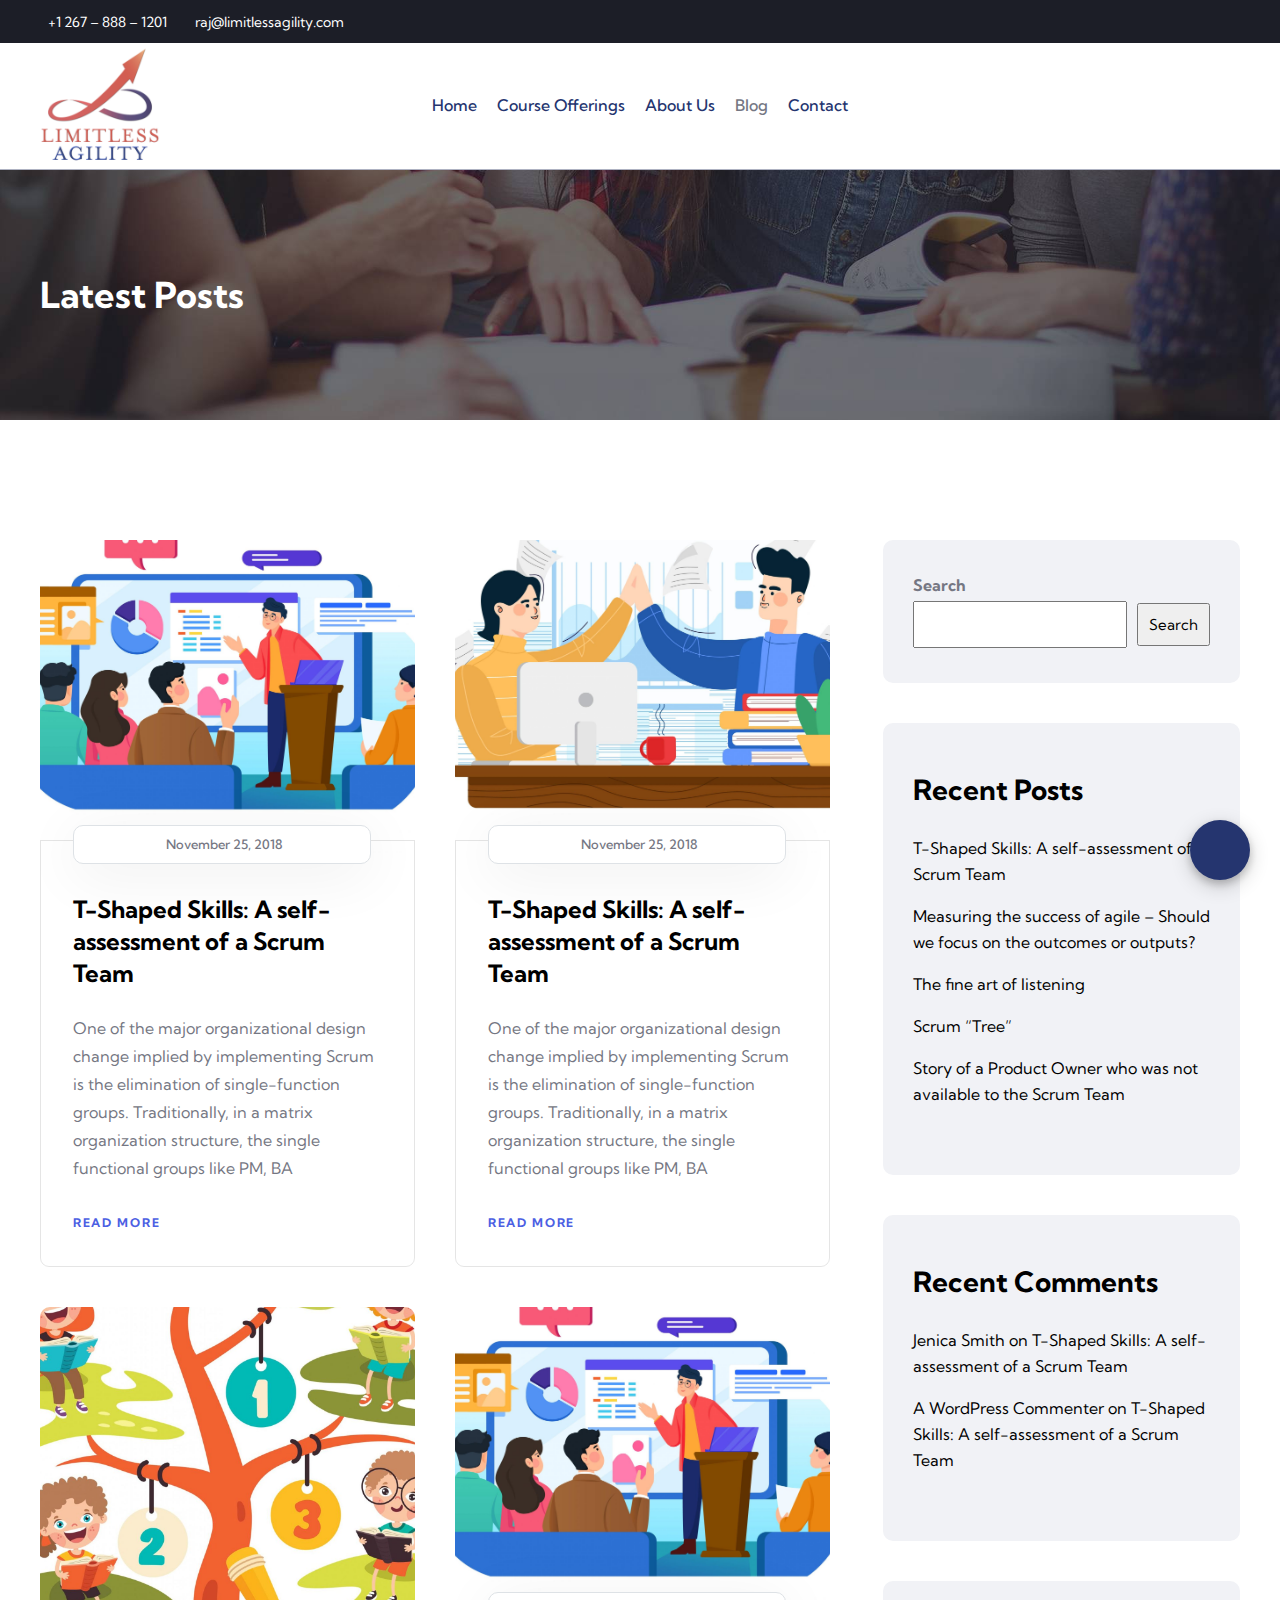
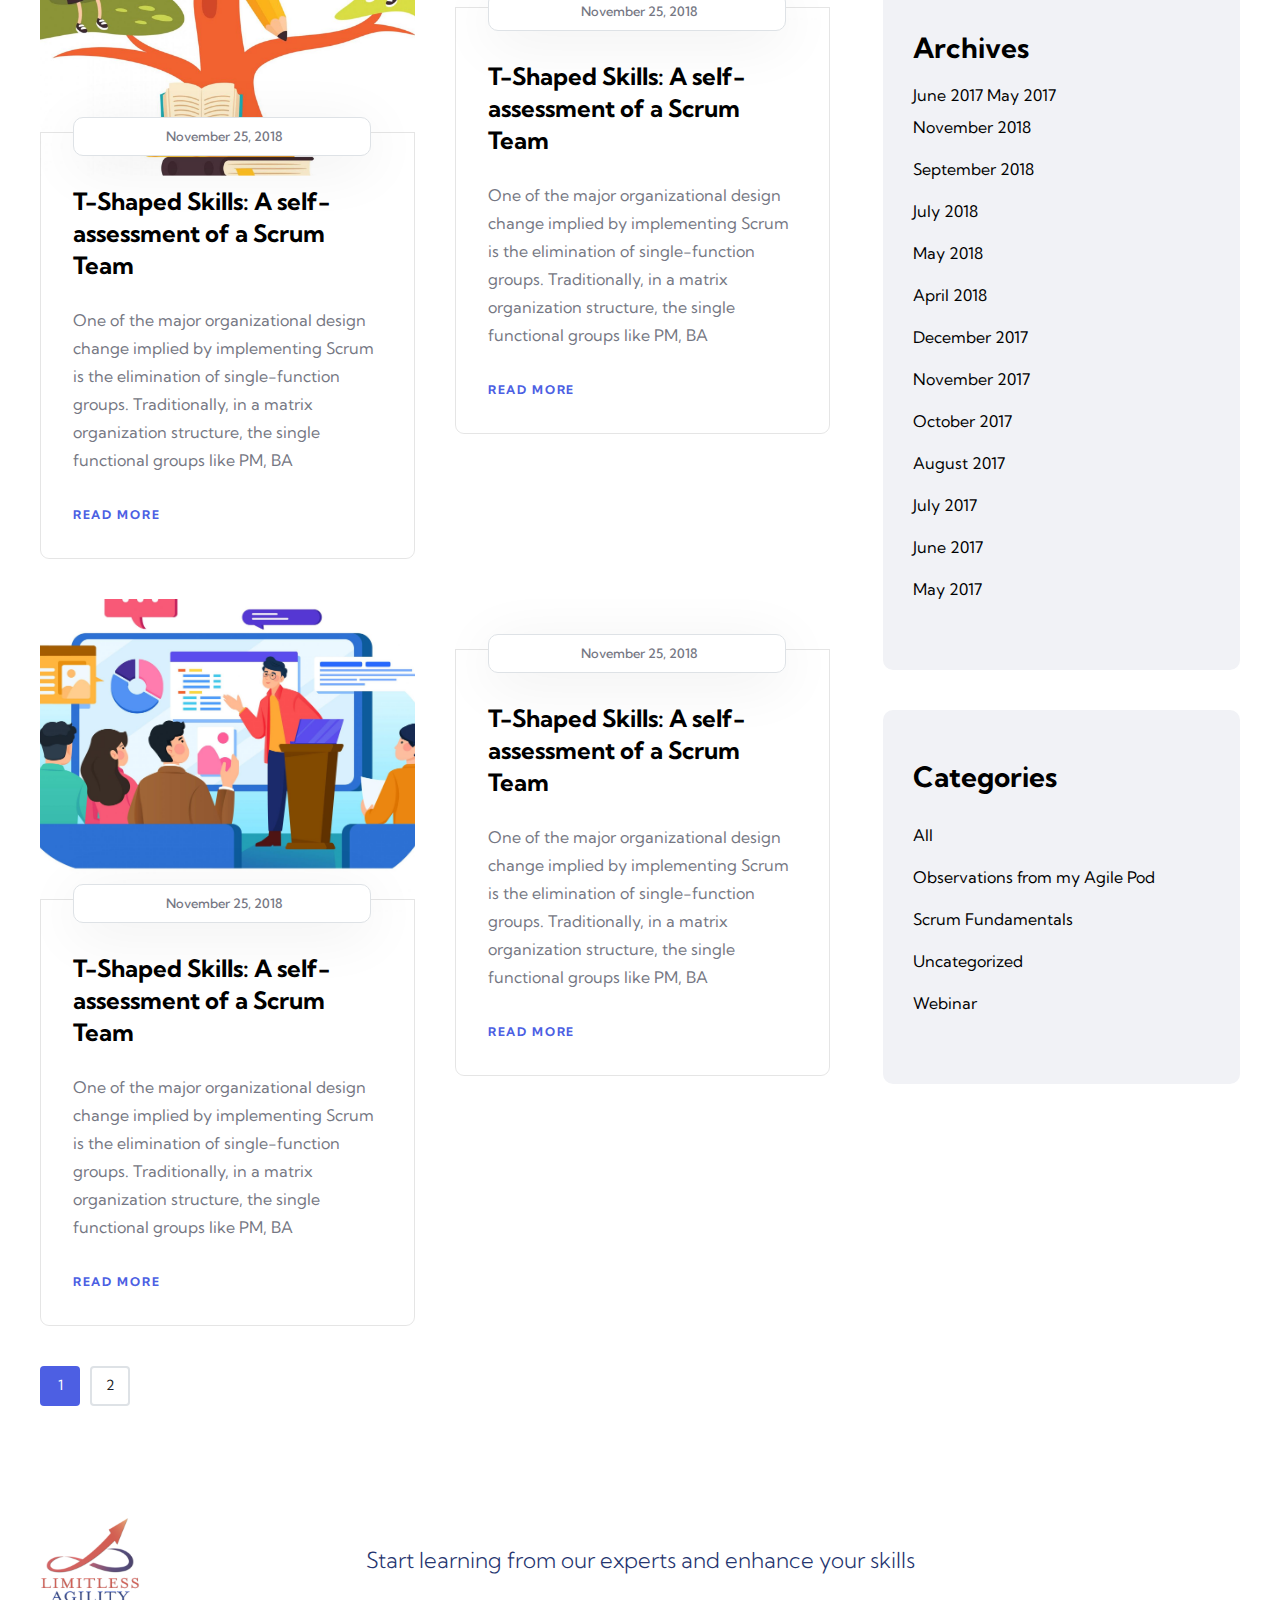
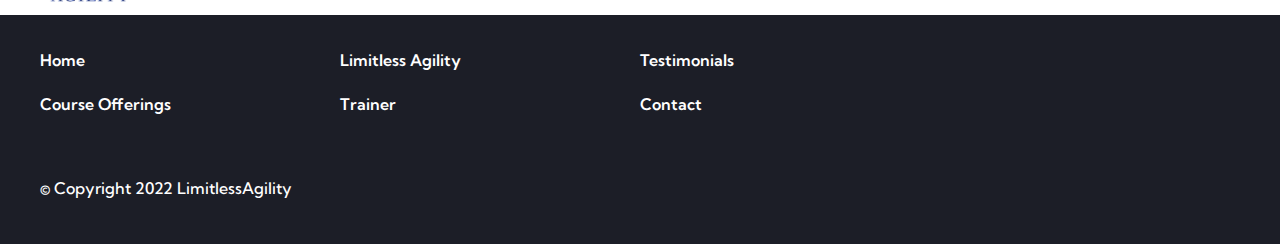
<file: pages/blog.html>
<!DOCTYPE html>
<html lang="en">
  <head>
    <meta charset="UTF-8" />
    <meta name="viewport" content="width=device-width, initial-scale=1.0" />
    <!-- Website Title -->
    <title>Limitless Agility Site | Blog Page</title>
    <!-- 
    <meta
      name="keywords"
      content=""
    />
    <meta
      name="description"
      content=""
    />

    <meta name="author" content="" />
    <meta name="robots" content="index, follow" />
    <meta name="googlebot" content="index, follow" />
    <meta name="google" content="nositelinkssearchbox" />

    <link
      rel="shortcut icon"
      href="./assets/default-favicon.ico"
      type="image/x-icon"
    /> -->

    <!-- Google Fonts -->
    <!-- Preconnecting can help reduce the latency when actual requests are made to this domain, such as when fetching font resources. -->
    <link rel="preconnect" href="https://fonts.googleapis.com" />
    <link rel="preconnect" href="https://fonts.gstatic.com" crossorigin />

    <!-- Font Awesome Icon -->
    <link
      rel="stylesheet"
      href="https://pro.fontawesome.com/releases/v5.10.0/css/all.css"
      integrity="sha384-AYmEC3Yw5cVb3ZcuHtOA93w35dYTsvhLPVnYs9eStHfGJvOvKxVfELGroGkvsg+p"
      crossorigin="anonymous"
    />
    <link rel="stylesheet" href="../style/style.css" />
    <link rel="stylesheet" href="../style/responsive.css" />
  </head>
  <body>
    <!---------- Header----------->
    <div class="preheader">
      <div class="preheader-flexbox container">
        <div>
          <i class="fas fa-phone-alt"></i><span>+1 267 – 888 – 1201</span>
        </div>
        <div>
          <i class="fas fa-envelope"></i><span> raj@limitlessagility.com</span>
        </div>
        <div>
          <a href=""> <i class="fab fa-twitter"></i></a>

          <a href=""> <i class="fab fa-linkedin"></i></a>
        </div>
      </div>
    </div>

    <!---------------- Header-------------->
    <header>
      <div class="header-flexbox container">
        <a href="../index.html">
          <img src="../assets/limitless_1080px_3d.jpg" alt=""
        /></a>
        <nav>
          <span>
            <a href="../index.html">Home</a>
          </span>
          <span><a href="">Course Offerings</a></span>
          <span class="header-nav-link"
            ><a>About Us <i class="far fa-chevron-down"></i></a>
            <div class="header-nav-dropdown">
              <ul>
                <li><a href="">Limitless Agility</a></li>
                <li><a href="">Trainers</a></li>
                <li><a href="">Testimonials</a></li>
              </ul>
            </div></span
          >
          <span>
            <a href="../pages/blog.html" class="selected-header-page">
              Blog</a
            > </span
          ><span>
            <a href=""> Contact</a>
          </span>
        </nav>
        <button class="mobile-nav-btn">Menu</button>
      </div>
    </header>
    <!-- ------Mobile Header Slider------ -->
    <div class="mobile-nav-slider">
      <div class="mobile-nav-slider-top">
        <a href="../index.html">
          <img src="../assets/limitless_1080px_3d.jpg" alt=""
        /></a>

        <div class="slider-close-btn"><i class="far fa-times-circle"></i></div>
      </div>
      <div class="mobile-nav-menu">
        <nav>
          <span>
            <a href="../index.html">Home</a>
          </span>
          <span><a href="">Course Offerings</a></span>
          <span class="mobile-nav-link"
            ><a
              >About Us

              <span class="mobile-nav-link-i"><i class="far fa-plus"></i></span>
            </a>
            <div class="mobile-nav-dropdown">
              <ul>
                <li><a href="">Limitless Agility</a></li>
                <li><a href="">Trainers</a></li>
                <li><a href="">Testimonials</a></li>
              </ul>
            </div></span
          >
          <span>
            <a href="../pages/blog.html" class="selected-header-page">
              Blog</a
            > </span
          ><span>
            <a href=""> Contact</a>
          </span>
        </nav>
      </div>
    </div>
    <main>
      <!-- Blog Hero Section -->
      <section class="blog-hero-section">
        <h2 class="container">Latest Posts</h2>
      </section>
      <!-- Blog Section Main Grid -->
      <section class="blog-main-grid container">
        <div class="blog-main-gird-left">
          <div class="blog-main-gird-left-flexbox">
            <div class="blog-post">
              <a href="./blog-post.html">
                <img src="../assets/listining-scaled.jpg" alt=""
              /></a>

              <div class="blog-page-post-content">
                <div class="blog-post-date">
                  <i class="fal fa-clock"></i> November 25, 2018
                </div>
                <h3>
                  <a href=""
                    >T-Shaped Skills: A self-assessment of a Scrum Team</a
                  >
                </h3>
                <p>
                  One of the major organizational design change implied by
                  implementing Scrum is the elimination of single-function
                  groups. Traditionally, in a matrix organization structure, the
                  single functional groups like PM, BA
                </p>
                <span
                  ><a href=""
                    >READ MORE<i class="far fa-long-arrow-right"></i></a
                ></span>
              </div>
            </div>
            <div class="blog-post">
              <a href="">
                <img src="../assets/measuring-success-scaled.jpg" alt=""
              /></a>

              <div class="blog-page-post-content">
                <div class="blog-post-date">
                  <i class="fal fa-clock"></i> November 25, 2018
                </div>
                <h3>
                  <a href=""
                    >T-Shaped Skills: A self-assessment of a Scrum Team</a
                  >
                </h3>
                <p>
                  One of the major organizational design change implied by
                  implementing Scrum is the elimination of single-function
                  groups. Traditionally, in a matrix organization structure, the
                  single functional groups like PM, BA
                </p>
                <span
                  ><a href=""
                    >READ MORE<i class="far fa-long-arrow-right"></i></a
                ></span>
              </div>
            </div>
            <div class="blog-post">
              <a href="">
                <img src="../assets/scrum-tree-scaled.jpg" alt=""
              /></a>

              <div class="blog-page-post-content">
                <div class="blog-post-date">
                  <i class="fal fa-clock"></i> November 25, 2018
                </div>
                <h3>
                  <a href=""
                    >T-Shaped Skills: A self-assessment of a Scrum Team</a
                  >
                </h3>
                <p>
                  One of the major organizational design change implied by
                  implementing Scrum is the elimination of single-function
                  groups. Traditionally, in a matrix organization structure, the
                  single functional groups like PM, BA
                </p>
                <span
                  ><a href=""
                    >READ MORE<i class="far fa-long-arrow-right"></i></a
                ></span>
              </div>
            </div>
            <div class="blog-post">
              <a href="">
                <img src="../assets/listining-scaled.jpg" alt=""
              /></a>

              <div class="blog-page-post-content">
                <div class="blog-post-date">
                  <i class="fal fa-clock"></i> November 25, 2018
                </div>
                <h3>
                  <a href=""
                    >T-Shaped Skills: A self-assessment of a Scrum Team</a
                  >
                </h3>
                <p>
                  One of the major organizational design change implied by
                  implementing Scrum is the elimination of single-function
                  groups. Traditionally, in a matrix organization structure, the
                  single functional groups like PM, BA
                </p>
                <span
                  ><a href=""
                    >READ MORE<i class="far fa-long-arrow-right"></i></a
                ></span>
              </div>
            </div>
            <div class="blog-post">
              <a href="">
                <img src="../assets/listining-scaled.jpg" alt=""
              /></a>

              <div class="blog-page-post-content">
                <div class="blog-post-date">
                  <i class="fal fa-clock"></i> November 25, 2018
                </div>
                <h3>
                  <a href=""
                    >T-Shaped Skills: A self-assessment of a Scrum Team</a
                  >
                </h3>
                <p>
                  One of the major organizational design change implied by
                  implementing Scrum is the elimination of single-function
                  groups. Traditionally, in a matrix organization structure, the
                  single functional groups like PM, BA
                </p>
                <span
                  ><a href=""
                    >READ MORE<i class="far fa-long-arrow-right"></i></a
                ></span>
              </div>
            </div>
            <div class="blog-post">
              <div class="blog-page-post-content">
                <div class="blog-post-date">
                  <i class="fal fa-clock"></i> November 25, 2018
                </div>
                <h3>
                  <a href=""
                    >T-Shaped Skills: A self-assessment of a Scrum Team</a
                  >
                </h3>
                <p>
                  One of the major organizational design change implied by
                  implementing Scrum is the elimination of single-function
                  groups. Traditionally, in a matrix organization structure, the
                  single functional groups like PM, BA
                </p>
                <span
                  ><a href=""
                    >READ MORE<i class="far fa-long-arrow-right"></i></a
                ></span>
              </div>
            </div>
          </div>
          <div class="blog-posts-pagination">
            <span><a href="" class="blog-posts-pagination-selected">1</a></span>
            <span><a href="">2</a></span>
          </div>
        </div>
        <div class="blog-main-gird-right">
          <div class="blog-main-gird-right-search">
            <label for="">Search</label>
            <div><input type="text" /> <button>Search</button></div>
          </div>
          <div class="blog-main-gird-right-sections">
            <h3>Recent Posts</h3>
            <ul>
              <li>
                <a href="">
                  T-Shaped Skills: A self-assessment of a Scrum Team</a
                >
              </li>
              <li>
                <a href=""
                  >Measuring the success of agile – Should we focus on the
                  outcomes or outputs?</a
                >
              </li>
              <li><a href="">The fine art of listening</a></li>
              <li><a href=""> Scrum “Tree”</a></li>
              <li>
                <a href="">
                  Story of a Product Owner who was not available to the Scrum
                  Team</a
                >
              </li>
            </ul>
          </div>
          <div class="blog-main-gird-right-sections">
            <h3>Recent Comments</h3>

            <ul>
              <li>
                <a href="">
                  Jenica Smith on T-Shaped Skills: A self-assessment of a Scrum
                  Team</a
                >
              </li>
              <li>
                <a href=""
                  >A WordPress Commenter on T-Shaped Skills: A self-assessment
                  of a Scrum Team</a
                >
              </li>
            </ul>
          </div>
          <div class="blog-main-gird-right-sections">
            <h3>Archives</h3>
            June 2017 May 2017
            <ul>
              <li>
                <a href=""> November 2018</a>
              </li>
              <li>
                <a href=""> September 2018</a>
              </li>
              <li>
                <a href=""> July 2018</a>
              </li>
              <li>
                <a href=""> May 2018 </a>
              </li>
              <li>
                <a href=""> April 2018 </a>
              </li>
              <li>
                <a href=""> December 2017 </a>
              </li>
              <li>
                <a href=""> November 2017 </a>
              </li>
              <li>
                <a href=""> October 2017 </a>
              </li>
              <li>
                <a href=""> August 2017 </a>
              </li>
              <li>
                <a href=""> July 2017 </a>
              </li>
              <li>
                <a href=""> June 2017</a>
              </li>
              <li>
                <a href=""> May 2017 </a>
              </li>
            </ul>
          </div>
          <div class="blog-main-gird-right-sections">
            <h3>Categories</h3>
            <ul>
              <li>
                <a href=""> All</a>
              </li>
              <li>
                <a href=""> Observations from my Agile Pod</a>
              </li>
              <li>
                <a href=""> Scrum Fundamentals </a>
              </li>
              <li>
                <a href=""> Uncategorized </a>
              </li>
              <li>
                <a href=""> Webinar</a>
              </li>
            </ul>
          </div>
        </div>
      </section>
      <div class="certificates-section-bottom container">
        <a href="../index.html">
          <img src="../assets/limitless_1080px_3d.jpg" alt=""
        /></a>

        <span>Start learning from our experts and enhance your skills</span>
      </div>
    </main>
    <!------------- Footer------------- -->
    <footer>
      <div class="footer-flexbox container">
        <nav>
          <a href="">Home</a>
          <a href="">Limitless Agility</a>
          <a href="">Testimonials</a><a href="">Course Offerings</a
          ><a href="">Trainer</a>
          <a href="">Contact</a>
        </nav>
        <div>
          <a href=""><i class="fab fa-twitter"></i> </a>
          <a href=""> <i class="fab fa-linkedin"></i></a>
        </div>
      </div>
      <div class="footer-copyright container">
        <span>© Copyright 2022 LimitlessAgility</span>
      </div>
    </footer>
    <!----------------Live Chat Btn---------------->
    <div class="live-chat-section">
      <div class="live-chat-popup">
        <div class="live-chat-btn"><i class="fas fa-comment-lines"></i></div>

        <div class="live-chat-content">
          <h3>
            Please fill out the form below and we will get back to you as soon
            as possible.
          </h3>

          <form action="">
            <input type="text" name="" id="" placeholder="*Name" />
            <input type="text" name="" id="" placeholder="*Email" />
            <textarea
              name=""
              id=""
              cols="30"
              rows="4"
              placeholder="*Message"
            ></textarea>
            <button><i class="fas fa-paper-plane"></i>Submit</button>
          </form>

          <p>
            <a href="">
              Add free
              <b> live chat</b>
              to your site</a
            >
          </p>
        </div>
      </div>
    </div>

    <script src="../js/app.js"></script>
  </body>
</html>
</file>
<file: style/style.css>
/* For Headings */
@import url("https://fonts.googleapis.com/css2?family=Kumbh+Sans:wght@100;200;300;400;500;600;700;800;900&display=swap");
@import url("https://fonts.googleapis.com/css2?family=Buenard:wght@400;700&display=swap");
@import url("https://fonts.googleapis.com/css2?family=Dancing+Script:wght@400;500&display=swap");
/* For Main Layout */

/* -----CSS Default Reset----- */
*,
*::before,
*::after {
  box-sizing: border-box;
  margin: 0;
  padding: 0;
  font-family: inherit;
  -webkit-box-sizing: border-box;
  -moz-box-sizing: border-box;
}
:root {
  --tutor-primary-color: #4d5fe3;
  --nav-clr: #25356f;
  --tutor-text-color: #757783;
  --tutor-light-color: #757783;
  --tutor-danger-button-color: #f76c6c;
  --tutor-warning-button-color: #ed9700;
  --zilom-link-color: #1c1e27;
  --zilom-heading-color: #1c1e27;
  --zilom-gradient: linear-gradient(
    180deg,
    rgba(255, 255, 255, 0.15),
    rgba(255, 255, 255, 0)
  );
  --zilom-footer-color: #aeb2c2;
  --zilom-footer-color-link-hover: #4d5fe3;
}
html {
  scroll-behavior: smooth;
  font-size: 62.5%;
}

body {
  font-family: "Kumbh Sans", sans-serif;
  font-size: 1.6rem;
  font-weight: 400;
  line-height: 1.35;
  -webkit-font-smoothing: antialiased !important;
  overflow-x: hidden;
  overflow-y: auto;
}

ul,
ol {
  list-style: none;
}

img,
svg {
  display: block;
  max-width: 100%;
}

a {
  color: unset;
  text-decoration: none;
}
.container {
  max-width: 1200px;
  width: 94%;
  margin: 0 auto;
}

/*--------------- Home Page Styling------------ */
/* <!------- Pre Header----- --> */
.preheader {
  background-color: var(--zilom-heading-color);
}

.preheader-flexbox {
  display: flex;
  flex-direction: row;
  justify-content: flex-start;
  align-items: center;
  color: white;
  padding: 10px 0;
}

.preheader-flexbox div > span {
  font-size: 1.4rem;
  font-weight: 400;
}
.preheader-flexbox div:nth-child(2) {
  margin-left: 20px;
}
.preheader-flexbox div:nth-child(3) {
  margin-left: auto;
}

.preheader-flexbox div i {
  margin-right: 8px;
  font-size: 1.7rem;
}

/*--------- Header----------- */
header {
  background-color: white;
  padding: 3px 0;
  border-bottom: 1px solid var(--zilom-footer-color);
}

.header-flexbox {
  display: flex;
  flex-direction: row;
  align-items: center;
  justify-content: space-between;
  position: relative;
}

.header-flexbox a img {
  width: 120px;
  height: 120px;
  object-fit: cover;
  margin-right: auto;
}
.header-flexbox nav {
  width: fit-content;
  position: absolute;
  top: 50%;
  left: 50%;
  transform: translate(-50%, -50%);
  display: flex;
  flex-direction: row;
  justify-content: space-between;
  align-items: center;
}
.header-flexbox nav > span > a {
  font-size: 1.6rem;
  color: var(--nav-clr);
  font-weight: 500;
  margin: 0 10px;
  display: block;
}

.header-flexbox nav > span a:hover {
  color: var(--tutor-text-color);
}

.selected-header-page {
  color: var(--tutor-text-color) !important;
}
.header-nav-link {
  position: relative;
  cursor: pointer;
}
.header-nav-dropdown {
  background-color: white;
  position: absolute;
  padding: 10px 0;
  top: 200%;
  left: 0;
  border: 1px solid var(--zilom-footer-color);
  width: 220px;
  box-shadow: 0 4px 8px 0 rgba(0, 0, 0, 0.2), 0 6px 20px 0 rgba(0, 0, 0, 0.19);
  display: none;
}
.header-nav-dropdown-show {
  display: block;
  animation: slideDown 0.4s ease-in-out;
}

@keyframes slideDown {
  0% {
    transform: translateY(-15px);
  }
  100% {
    transform: translateY(0);
  }
}

.header-nav-dropdown ul li {
  font-size: 1.4rem;
  padding: 16px 18px;
}
.header-nav-dropdown ul li:hover {
  color: var(--tutor-light-color);
}
/* ----------Mobile Nav------ */
.mobile-nav-slider {
  position: fixed;
  top: 0;
  bottom: 0;
  left: 0;
  width: 350px;
  display: none;
  background-color: white;
  display: none;
  z-index: 10;
  box-shadow: 0 4px 8px 0 rgba(0, 0, 0, 0.2), 0 6px 20px 0 rgba(0, 0, 0, 0.19);
}
.mobile_nav_slide_show {
  display: block;
  animation: slideIn 0.6s ease-in-out;
}

@keyframes slideIn {
  0% {
    transform: translateX(-100%);
    opacity: 0;
  }
  40% {
    transform: translateX(-50%);
    opacity: 0;
  }
  100% {
    transform: translateX(0);
    opacity: 1;
  }
}
.mobile-nav-slider-top {
  background-color: #f1f2f6;
  display: flex;
  justify-content: space-between;
  align-items: center;
  margin-bottom: 15px;
}
.mobile-nav-slider-top img {
  width: 23px;
  height: 23px;
  margin-left: 25px;
}
.mobile-nav-slider-top > div {
  background-color: var(--zilom-footer-color-link-hover);
  color: white;
  width: 45px;
  height: 45px;
  display: flex;
  flex-direction: row;
  justify-content: center;
  align-items: center;
  font-size: 1.8rem;
  cursor: pointer;
}
.mobile-nav-menu > nav > span {
  padding: 15px 0;
  margin: 0 25px;
  border-bottom: 1px solid #d9d9d9;
  font-weight: 600;
  display: block;
}

.mobile-nav-menu > nav > span > a:hover {
  color: var(--zilom-footer-color-link-hover);
}
.mobile-nav-btn {
  color: var(--zilom-heading-color);
  background-color: transparent;
  outline: none;
  border: none;
  font-size: 1.6rem;
  cursor: pointer;
  display: none;
}
.mobile-nav-btn:hover {
  color: var(--tutor-primary-color);
}

.mobile-nav-link > a {
  display: flex;
  flex-direction: row;
  justify-content: space-between;
  align-items: center;
}
.mobile-nav-link > a > span > i {
  color: var(--tutor-light-color);
  font-size: 1.4rem;
  cursor: pointer;
}
.mobile-nav-link {
  cursor: pointer;
}
.mobile-nav-dropdown {
  display: none;
}
.mobile-nav-dropdown ul li {
  padding-top: 8px;
}
.mobile-nav-dropdown ul li a {
  color: var(--tutor-light-color);
  padding: 10px 15px;
  display: inline-block;
  font-weight: 400;
}
.mobile-nav-dropdown ul li a:hover {
  color: var(--zilom-footer-color-link-hover);
}
.mobile-nav-dropdown-show {
  display: block;
}
/* --------Hero Swiper js-------- */
.swiper {
  width: 100%;
  height: 110vh;
}

.swiper-slide {
  background-position: center;
  background-size: cover;
  position: relative;
}

.swiper-slide .slide-img {
  display: block;
  width: 100%;
  height: 110vh;
}
.slider-bubble {
  position: absolute;
  left: 0;
  top: 0;
  z-index: 4;
  width: 150px;
  height: 180px;
}
.slider-bubble-2 {
  position: absolute;
  left: 0;
  top: 0;
  z-index: 7;
  width: 180px;
  height: 500px;
  z-index: 4;
}
.swiper-slide-content-container {
  position: absolute;
  top: 50%;
  transform: translateY(-50%);
  left: 0;
  right: 0;
  z-index: 8;
}
.swiper-slide-content {
  padding-right: 20%;
  animation: fadeIn ease 2s;
}
@keyframes fadeIn {
  0% {
    opacity: 0;
  }
  100% {
    opacity: 1;
  }
}

.swiper-slide-content > span {
  font-family: "Dancing Script", cursive;
  font-size: 4.3rem;
  color: var(--nav-clr);
  display: inline-block;
  margin-bottom: 15px;
}
.swiper-slide-content h1 {
  font-size: 10rem;
  font-weight: 700;
  line-height: 10rem;
  color: #ffffff;
}
.swiper-slide-content p {
  font-size: 2.2rem;
  font-weight: 500;
  line-height: 3.1rem;
  color: #ffffffcc;
  margin: 20px 0 20px 0;
}
.swiper-slide-content > div {
  display: flex;
  flex-direction: column;
  justify-content: center;
  align-items: center;
  margin-right: 50%;
}
.swiper-slide-content > div img:first-of-type {
  width: 90%;
}
.swiper-slide-content > div img:last-of-type {
  width: 230px;
}
.slider-certified-span {
  font-size: 2rem;
  font-weight: 500;
  line-height: 3rem;
  color: #ffffff;
  font-family: "Buenard", serif;
}
.slider-enroll-btn {
  outline: none;
  background-color: transparent;
  border: none;
  display: block;
  margin: 10px 0;
}
.slider-enroll-btn a {
  font-size: 1.2rem;
  display: block;
  text-transform: uppercase;
  padding: 18px 32px;
  background-color: var(--nav-clr);
  color: white;
  font-weight: 800;
  letter-spacing: 2px;
  border-radius: 8px;
  transition: all 0.5s ease-in-out;
}

.slider-enroll-btn a:hover {
  background-color: var(--zilom-footer-color-link-hover);
}

.slide-person {
  position: absolute;
  right: 50px;
  bottom: 0px;
  width: 30%;
  animation: slideTop ease 1.5s;
  transform: translate(0, 0);
}
@keyframes slideTop {
  0% {
    transform: translate(0, 80%);
  }
  100% {
    transform: translate(0, 0);
  }
}
.swiper-slide-2 {
  background-color: #dee2eb;
}
.swiper-slide-2 > span {
  color: var(--tutor-primary-color);
}
.swiper-slide-2 h1 {
  color: var(--zilom-link-color);
}
.swiper-slide-2 p {
  color: var(--tutor-text-color);
}
.swiper-slide-2 > div > span {
  color: var(--zilom-link-color);
}
.swiper-slide-3 {
  background-color: #25485c;
}

.swiper-slide-3-content h1 {
  color: white;
  font-size: 6.5rem;
  line-height: 7rem;
  font-weight: 400;
}
.swiper-slide-3-content h1 > span {
  display: inline-block;
  background-color: #46bbe6;
  margin-bottom: 7px;
}
.swiper-slide-3-content > div {
  display: flex;
  flex-direction: column;
  justify-content: flex-start;
  align-items: center;
  width: 550px;
}
.swiper-slide-3-content > div div {
  position: relative;
  margin-top: 100px;
  width: 550px;
  margin-bottom: 15px;
}
.swiper-slide-3-content > div > div img:first-of-type {
  position: absolute;
  top: -50%;
  left: 0;
}
.course-approval-img {
  object-fit: cover;
  object-position: center;
  width: 550px;
}
.swiper-slide-3-content > div > img {
  width: 360px;
}
.slide-globe {
  position: absolute;
  right: 0px;
  bottom: 0px;
  width: 50%;
}
.swiper-slide-3-content .slider-enroll-btn {
  margin-bottom: 0 !important;
}
/* ----------- */
.swiper-button-next:after,
.swiper-button-prev:after {
  font-family: swiper-icons;
  font-size: 20px !important;
  color: white !important;
}

.swiper-button-next,
.swiper-button-prev {
  background-color: rgba(22, 22, 22, 0.5);
  color: white;
  padding: 16px 23px;
}
.swiper-button-next:hover,
.swiper-button-prev:hover {
  background-color: rgba(22, 22, 22, 1);
}
.swiper-pagination-bullet {
  width: var(
    --swiper-pagination-bullet-width,
    var(--swiper-pagination-bullet-size, 16px)
  ) !important;
  height: var(
    --swiper-pagination-bullet-height,
    var(--swiper-pagination-bullet-size, 16px)
  ) !important;
  background-color: white !important;
  opacity: 0.6 !important;
}
.swiper-pagination-bullet-active {
  opacity: var(--swiper-pagination-bullet-opacity, 1) !important;
  background: var(--zilom-footer-color-link-hover) !important;
}

/* --------Counter Section---------- */
.counter-section {
  background-image: url("../assets/bg-3.jpg");
  object-fit: cover;
  object-position: center;
  padding: 100px 0;
}

.counter-section-flexbox {
  display: flex;
  justify-content: space-between;
  align-items: center;
}
.counter-section-flexbox h2 {
  color: white;
  font-size: 3.4rem;
  line-height: 4.2rem;
  padding-right: 15px;
}

.counters {
  display: grid;
  grid-template-columns: repeat(3, 1fr);
  column-gap: 20px;
}

.counter-container {
  background-color: #0d0f13;
  padding: 38px 20px 30px;
  width: 210px;
  border-radius: 8px;
}
.counter-container:hover .counter-tag {
  animation: 2.3s ease 0s infinite beat;
}
@keyframes beat {
  0%,
  50%,
  100% {
    transform: scale(1, 1);
  }
  30%,
  80% {
    transform: scale(0.8, 0.85);
  }
}
.counter-container .counter {
  color: white;
  font-size: 2.4rem;
  text-align: center;
  font-weight: 700;
  margin-bottom: 5px;
}
.counter-container span {
  color: var(--zilom-footer-color);
  text-align: center;
  display: block;
}
.counter-container .counter-tag {
  color: #a8d0e6;
  font-size: 5rem;
  text-align: center;
  font-weight: 700;
}

/* ---------Choose Us Section--------- */
.choose-us-section {
  width: 100%;
  margin: 120px 0 0 0;
}

.choose-us-section-flexbox {
  display: grid;
  grid-template-columns: repeat(2, 1fr);
  grid-column-gap: 60px;
}

.choose-us-section-flexbox-left span {
  font-size: 2rem;
  color: var(--tutor-danger-button-color);
  display: inline-block;
}
.choose-us-section-flexbox-left h2 {
  font-size: 3.5rem;
  margin: 8px 0 13px 0;
}

.choose-us-section-flexbox-left p {
  font-size: 1.6rem;
  line-height: 2.5rem;
  color: var(--tutor-text-color);
  margin-bottom: 15px;
  text-align: justify;
}

.choose-us-section-flexbox-right {
  position: relative;
  height: 100%;
}
.choose-us-section-flexbox-right img {
  border-radius: 13px;
  height: 100%;
  object-fit: cover;
  object-position: center;
}

.choose-us-section-flexbox-right span {
  position: absolute;
  top: 50%;
  transform: translateY(-50%) rotate(180deg);
  left: 0;
  writing-mode: vertical-lr;
  background-color: var(--zilom-footer-color-link-hover);
  padding: 10px 20px;
  border-bottom-left-radius: 10px;
  border-top-left-radius: 10px;
  font-weight: 500;
  text-transform: uppercase;
  height: 70%;
  text-align: center;
  color: white;
  letter-spacing: 0.5px;
  font-size: 1.4rem;
}
/* ----------ABout Section--------- */
.about-section {
  width: 100%;
  margin: 120px 0 0 0;
}
.about-section-flexbox {
  display: grid;
  grid-template-columns: repeat(2, 1fr);
  grid-column-gap: 80px;
}
.about-section-flexbox-left {
  display: flex;
  flex-direction: row;
  justify-content: center;
  align-items: center;
  column-gap: 10px;
}
.about-section-flexbox-left-img-left,
.about-section-flexbox-left-img-right {
  position: relative;
}

.about-section-flexbox-left-img-left img,
.about-section-flexbox-left-img-right img {
  width: 100%;
  object-fit: cover;
  object-position: center;
  border-radius: 10px;
}

.about-section-flexbox-left-img-right div {
  position: absolute;
  bottom: 20px;
  right: 0;
  background-color: white;
  display: flex;
  flex-direction: row;
  justify-content: center;
  align-items: center;
  padding: 30px 30px;
  width: 95%;
  border-top-left-radius: 10px;
  border-bottom-left-radius: 10px;
}

.about-section-flexbox-left-img-right span {
  font-size: 1.6rem;
  font-weight: 700;
  color: var(--nav-clr);
  line-height: 2.1rem;
}
.about-section-flexbox-left-img-right i {
  font-size: 5rem;
  color: var(--nav-clr);
  margin-right: 20px;
}

.about-section-flexbox-left-img-left::before {
  position: absolute;
  content: "";
  background-color: var(--nav-clr);
  top: 30px;
  bottom: 30px;
  left: -22px;
  width: 22px;
  border-top-left-radius: 10px;
  border-bottom-left-radius: 10px;
}

.about-section-flexbox-right span {
  font-size: 2rem;
  color: var(--tutor-danger-button-color);
  display: inline-block;
}
.about-section-flexbox-right h2 {
  font-size: 3.5rem;
  margin: 8px 0 13px 0;
}

.about-section-flexbox-right p {
  font-size: 1.6rem;
  line-height: 2.5rem;
  color: var(--tutor-text-color);
  margin-bottom: 15px;
  text-align: justify;
}

.about-section-flexbox-right h5 {
  font-size: 1.8rem;
  color: var(--tutor-text-color);
  margin-bottom: 5px;
  text-transform: uppercase;
}

.about-section-flexbox-right ul li {
  font-size: 1.6rem;
  color: var(--tutor-text-color);
  margin-bottom: 8px;
  line-height: 2.5rem;
  position: relative;
  margin-left: 40px;
}
.about-section-flexbox-right ul li::before {
  position: absolute;
  content: url("../assets/checked_243720.png");
  left: -40px;
  top: 0;
}
.about-section-flexbox-right button {
  border: none;
  background-color: transparent;
  outline: none;
  display: block;
  margin-top: 20px;
}

.about-section-flexbox-right button a {
  background-color: var(--nav-clr);
  text-transform: uppercase;
  border-radius: 13px;
  padding: 20px 25px;
  display: block;
  color: white;
  font-size: 1.4rem;
  font-weight: 600;
  letter-spacing: 2px;
  cursor: pointer;
}
/*---------- Subscribe Section-------- */
.subscribe-section {
  width: 100%;
  margin: 120px 0 0 0;
  background-image: url("../assets/bg-2.jpg");
}

.subscribe-section-flexbox {
  display: flex;
  flex-direction: row;
  justify-content: space-between;
  align-items: center;
  column-gap: 20px;
}
.subscribe-section-flexbox-left {
  width: 62%;
  padding: 80px 0;
}
.subscribe-section-flexbox-left span {
  font-size: 1.8rem;
  color: var(--tutor-danger-button-color);
  line-height: 2.5rem;
  display: block;
  opacity: 1;
  font-weight: 500;
}
.subscribe-section-flexbox-left h3 {
  font-size: 3.5rem;
  margin: 8px 0 13px 0;
  color: white;
}
.subscribe-section-flexbox-left p {
  font-size: 1.6rem;
  line-height: 2.5rem;
  color: #ffffffb3;
  margin-bottom: 15px;
  text-align: justify;
}
.subscribe-section-flexbox-right {
  width: 38%;
}
.subscribe-section-flexbox-right form {
  background-color: white;
  border-radius: 11px;
  padding: 18px 35px 35px 35px;
  box-shadow: 0 4px 8px 0 rgba(0, 0, 0, 0.2), 0 6px 20px 0 rgba(0, 0, 0, 0.19);
}
.subscribe-section-flexbox-right form h3 {
  font-size: 2.4rem;
  margin: 8px 0 13px 0;
}
.subscribe-section-flexbox-right form input {
  font-size: 1.6rem;
  padding: 20px;
  margin: 8px 0 13px 0;
  outline: none;
  border: none;
  background-color: #f1f2f6;
  border-radius: 4px;
  width: 100%;
}

.subscribe-section-flexbox-right form button {
  font-size: 14px;
  background-color: var(--zilom-footer-color-link-hover);
  color: #fff;
  font-weight: 700;
  padding: 22px 30px 20px;
  line-height: 15px;
  position: relative;
  display: block;
  text-transform: uppercase;
  border: none;
  letter-spacing: 2px;
  border-radius: 10px;
  margin-top: 10px;
}
/* Access Section */
.access-section {
  width: 100%;
  background-color: white;
  padding: 50px 0;
}
.access-section-flexbox {
  display: flex;
  flex-direction: row;
  justify-content: flex-start;
  align-items: center;
  column-gap: 25px;
}
.access-section-flexbox-left {
  background-color: var(--nav-clr);
  width: 80px;
  height: 80px;
  display: flex;
  flex-direction: row;
  justify-content: center;
  align-items: center;
  border-radius: 50%;
}
.access-section-flexbox-left i {
  font-size: 5rem;
  color: white;
}
.access-section-flexbox-right h4 {
  font-size: 2.2rem;
  margin: 8px 0 13px 0;
}

.access-section-flexbox-right p {
  font-size: 1.6rem;
  line-height: 2.5rem;
  color: var(--tutor-light-color);
  text-align: justify;
  font-weight: 400;
}
/*  ----------Review Section----------- */
.review-section {
  width: 100%;
}
.review-section-flexbox-top-container {
  background-image: url("../assets/bg-1.jpg");
  width: 100%;
}
.review-section-flexbox {
  display: flex;
  flex-direction: column;
  justify-content: center;
  align-items: center;
}
.review-section-flexbox-top {
  width: 100%;
  text-align: center;
  padding: 130px 0;
}
.review-section-flexbox-top span {
  font-size: 1.8rem;
  color: #d3d8ff;
  font-family: 500;
}
.review-section-flexbox-top h3 {
  font-size: 3.5rem;
  color: white;
  margin: 11px 0 15px 0;
}
.review-section-flexbox-top p {
  font-size: 1.6rem;
  color: white;
  font-family: 500;
}
.review-section-flexbox-bottom {
  display: grid;
  grid-template-columns: repeat(3, 1fr);
  grid-column-gap: 20px;
  transform: translateY(-70px);
}

.review-card {
  background-color: white;
  padding: 19px;
  box-shadow: 0 4px 8px 0 rgba(0, 0, 0, 0.2), 0 6px 20px 0 rgba(0, 0, 0, 0.19);
  border-radius: 8px;
}

.review-card h3 {
  font-size: 2rem;
  color: var(--nav-clr);
  margin-bottom: 12px;
}
.review-card p {
  font-size: 1.6rem;
  line-height: 2.5rem;
  color: var(--tutor-light-color);
  text-align: justify;
  font-weight: 400;
}
.review-card a {
  font-size: 1.3rem;
  color: var(--nav-clr);
  font-weight: 600;
  display: inline-block;
  margin: 22px 0;
}
.review-card a i {
  margin-left: 8px;
  font-weight: 600;
  font-size: 1.4rem;
}
.review-card a:hover {
  color: var(--tutor-danger-button-color);
}
.review-card h5 {
  font-size: 1.5rem;
  color: var(--nav-clr);
  margin-bottom: 3px;
}

.review-card .review-rating {
  color: var(--tutor-warning-button-color);
  font-size: 1.4rem;
}

.review-section button {
  font-size: 14px;
  background-color: var(--nav-clr);
  color: #fff;
  font-weight: 600;
  padding: 17px 23px;
  line-height: 15px;
  position: relative;
  display: block;
  text-transform: uppercase;
  border: none;
  letter-spacing: 2px;
  border-radius: 10px;
  margin-top: 10px;
  margin: 0 auto;
  cursor: pointer;
}

/* -------------Client Section----------------- */
.clients-section {
  margin: 120px 0 0 0;
  width: 100%;
  background-color: #f1f2f6;
}
.clients-section-flexbox {
  display: grid;
  grid-template-columns: repeat(2, 1fr);
  grid-column-gap: 60px;
  padding: 90px 0;
}

.clients-section-flexbox-left {
  display: flex;
  flex-direction: column;
  justify-content: space-between;
  row-gap: 30px;
}

.clients-section-flexbox-left-top span {
  font-size: 1.8rem;
  color: var(--tutor-danger-button-color);
  display: inline-block;
}

.clients-section-flexbox-left-top h3 {
  font-size: 3.5rem;
  margin: 5px 0 13px 0;
}

.clients-section-flexbox-left-top p {
  font-size: 1.6rem;
  line-height: 2.5rem;
  color: var(--tutor-text-color);
  margin-bottom: 15px;
  text-align: justify;
}

.clients-section-flexbox-right {
  display: grid;
  grid-template-columns: repeat(2, 1fr);
  grid-row-gap: 30px;
  grid-column-gap: 30px;
}

.clients-section-flexbox-right a {
  background-color: white;
  padding: 20px;
  display: flex;
  flex-direction: row;
  justify-content: center;
  align-items: center;
}

.clients-section-flexbox-left-bottom {
  display: flex;
  justify-content: flex-start;
  align-items: center;
  border-left: 10px solid #374785;
  border-bottom: 1px solid var(--zilom-footer-color);
}

.clients-section-flexbox-left-bottom div:first-child {
  background-color: #374785;
  width: 150px;
  height: 130px;
  display: flex;
  flex-direction: row;
  justify-content: center;
  align-items: center;
  border-radius: 50%;
  margin-right: 25px;
  font-size: 4.5rem;
  color: white;
  margin: 70px 20px;
}
.clients-section-flexbox-left-bottom div:nth-child(2) h4 {
  font-size: 2.2rem;
  margin-bottom: 10px;
}
.clients-section-flexbox-left-bottom div:nth-child(2) p {
  font-size: 1.6rem;
  line-height: 2.5rem;
  color: var(--tutor-text-color);
  margin-bottom: 10px;
  text-align: justify;
}
.clients-section-flexbox-left-bottom div:nth-child(2) span {
  font-size: 1.6rem;
  line-height: 2.5rem;
  color: var(--tutor-text-color);
  margin-bottom: 6px;
  text-align: justify;
  display: block;
}
/* --------------Blog Posts----------------- */
.blog-post-section {
  margin: 120px 0 0 0;
  width: 100%;
}

.blog-post-section > span {
  font-size: 1.8rem;
  color: var(--tutor-danger-button-color);
  display: block;
  text-align: center;
}
.blog-post-section > h2 {
  font-size: 3.5rem;
  margin: 10px 0 13px 0;
  text-align: center;
}

.blog-post-section-grid {
  display: grid;
  grid-template-columns: repeat(4, 1fr);
  grid-column-gap: 20px;
  margin: 35px auto 20px auto;
}

.blog-post-card {
  border: 1px solid #f1f2f6;
  overflow: hidden;
}
.blog-post-content {
  padding: 5px 15px 20px 15px;
}
.blog-post-card div:first-child {
  height: 280px;
  position: relative;
  overflow: hidden;
}

.blog-post-card div:first-child::after {
  content: "\f178";
  position: absolute;
  top: 0;
  bottom: 0;
  left: 0;
  right: 0;
  color: white;
  font-family: "Font Awesome 5 Pro";
  background-color: rgba(28, 30, 38, 0.79);
  display: flex;
  flex-direction: row;
  justify-content: center;
  align-items: center;
  opacity: 0;
  transition: all 0.3s ease-in;
  cursor: pointer;
}
.blog-post-card div:first-child:hover::after {
  opacity: 1;
}

.blog-post-card div:first-child > a > img {
  width: 100%;
  height: 280px;
  object-fit: cover;
  transform: scale(1.1);
}
.blog-post-card h3 a {
  font-size: 1.92rem;
  line-height: 2.4rem;
  opacity: 0.8;
  display: block;
  margin: 40px 0 10px 0;
}

.blog-post-card h3 a:hover {
  color: var(--nav-clr);
}
.blog-post-card span:first-of-type > a {
  color: var(--tutor-danger-button-color);
  font-size: 1.4rem;
  display: block;
  font-weight: 500;
}
.blog-post-card span:nth-of-type(2) > a {
  display: block;
  margin: 7px 0;
}

.blog-post-card span:nth-of-type(2) > a:hover {
  color: var(--nav-clr);
}

.blog-post-card span:nth-of-type(3) {
  color: var(--tutor-light-color);
  display: block;
}

.blog-post-section button {
  font-size: 1.6rem;
  background-color: var(--nav-clr);
  color: #fff;
  font-weight: 400;
  padding: 17px 23px;
  line-height: 15px;
  position: relative;
  display: block;
  border: none;
  border-radius: 2px;
  margin-top: 10px;
  margin: 0 auto;
}
.blog-post-section button:hover {
  background-color: #27bdbd;
  cursor: pointer;
}
/*-------------- Certificates Section--------------- */
.certificates-section {
  margin: 80px auto 30px auto;
}

.certificates-section .certificates-section-top {
  display: flex;
  flex-direction: row;
  justify-content: center;
  align-items: center;
  column-gap: 40px;
}

.certificates-section .certificates-section-top img {
  width: 180px;
  height: 180px;
}
.certificates-section-bottom {
  position: relative;
  margin-top: 100px;
  margin-bottom: 40px;
  display: flex;
  flex-direction: column;
  justify-content: center;
}
.certificates-section-bottom span {
  display: block;
  text-align: center;
  font-size: 22px;
  color: var(--nav-clr);
  font-weight: 300;
}
.certificates-section-bottom a {
  position: absolute;
  left: 0;
  top: 50%;
  transform: translateY(-50%);
  display: block;
}
.certificates-section-bottom a img {
  width: 100px;
  height: 90px;
}

/* --------------Footer-------------- */
footer {
  background-color: var(--zilom-heading-color);
  padding: 35px 0 45px 0;
}

.footer-flexbox {
  display: grid;
  grid-template-columns: repeat(4, 1fr);
}

.footer-flexbox nav {
  grid-column: 1 / span 3;
  display: grid;
  grid-template-columns: repeat(3, 1fr);
}
.footer-flexbox nav a {
  color: white;
  display: inline-block;
  font-weight: 600;
  margin-bottom: 22px;
}

.footer-flexbox div i {
  font-size: 2.5rem;
  color: white;
  margin-left: 15px;
}

.footer-flexbox div i:first-child {
  margin-right: 15px;
}

.footer-copyright {
  color: white;
  display: block;
  font-weight: 500;
  margin: 40px auto 0 auto;
}
/* ---------- Live Chat--------- */
.live-chat-section {
  position: fixed;
  bottom: 20px;
  right: 30px;
  z-index: 12;
}
.live-chat-popup {
  position: relative;
}
.live-chat-btn {
  font-size: 3.2rem;
  color: white;
  width: 60px;
  height: 60px;
  display: flex;
  flex-direction: row;
  justify-content: center;
  align-items: center;
  box-shadow: 0 4px 8px 0 rgba(0, 0, 0, 0.2), 0 6px 20px 0 rgba(0, 0, 0, 0.19);
  cursor: pointer;
  background-color: var(--nav-clr);
  border-radius: 50%;
}

.live-chat-content {
  position: absolute;
  bottom: 70px;
  right: -20px;
  background-color: #24305e;
  background-color: #f7f7f9;
  width: 360px;
  border: 1px solid #f1f2f6;
  border-radius: 5px;
  box-shadow: 0 4px 8px 0 rgba(0, 0, 0, 0.1), 0 6px 20px 0 rgba(0, 0, 0, 0.11);
  display: none;
}
.live-chat-content-show {
  display: block;
  animation: fadeIn 0.4s ease-in;
}
@keyframes fadeIn {
  0% {
    opacity: 0;
  }
  100% {
    opacity: 1;
  }
}
.live-chat-content h3 {
  font-size: 1.6rem;
  line-height: 2.5rem;
  font-weight: 400;
  background-color: #24305e;
  color: white;
  padding: 27px 12px 40px 12px;
  text-align: center;
  border-top-left-radius: 4px;
  border-top-right-radius: 4px;
}

.live-chat-content form {
  font-size: 1.6rem;
  line-height: 2.5rem;
  font-weight: 400;
  background-color: white;
  padding: 13px 12px;
  margin: 0 15px 50px 15px;
  border-radius: 7px;
  border-left: 6px solid var(--nav-clr);
  border-top-left-radius: 1px;
  transform: translateY(-20px);
  box-shadow: 0 4px 8px 0 rgba(0, 0, 0, 0.05), 0 6px 20px 0 rgba(0, 0, 0, 0.05);
}

.live-chat-content form input,
.live-chat-content form textarea {
  font-size: 1.3rem;
  border: 1px solid #d9d9d9;
  border-radius: 5px;
  font-weight: 400;
  background-color: white;
  padding: 12px;
  margin: 8px 0;
  width: 100%;
}

.live-chat-content form button {
  font-size: 1.6rem;
  border: 1px solid #d9d9d9;
  border-radius: 5px;
  font-weight: 400;
  background-color: #24305e !important;
  padding: 12px;
  margin: 20px 0 0 0;
  width: 100%;
  color: white;
  display: block;
}
.live-chat-content form button i {
  margin-right: 10px;
  font-size: 1.7rem;
}

.live-chat-content p {
  font-size: 1.2rem;
  font-weight: 400;
  background-color: white;
  padding: 15px;
  text-align: center;
  border-bottom-left-radius: 4px;
  border-bottom-right-radius: 4px;
}

/* ----------Blog Post Page------------ */
.blog-hero-section {
  width: 100%;
  background-image: url("../assets/breadcrumb.jpg");
  height: 250px;
  background-position: center;
  background-repeat: no-repeat;
  background-size: cover;
  margin-bottom: 120px;
}
.blog-hero-section h2 {
  color: white;
  height: 100%;
  display: flex;
  flex-direction: row;
  justify-content: flex-start;
  align-items: center;
  font-size: 3.6rem;
  padding-right: 30px;
}

/*-------- Blog Main Grid ---------*/
.blog-main-grid {
  display: flex;
  flex-direction: row;
  justify-content: space-between;
  align-items: flex-start;
  column-gap: 10px;
}

.blog-main-gird-left {
  width: 70%;
}
.blog-main-gird-left-flexbox {
  display: flex;
  flex-direction: row;
  justify-content: flex-start;
  align-items: flex-start;
  flex-wrap: wrap;
  column-gap: 40px;
  row-gap: 40px;
}
.blog-post {
  width: 45%;
  overflow: hidden;
  background-color: white;
  border-top-left-radius: 10px;
  border-top-right-radius: 10px;
}

.blog-post:hover {
  -webkit-box-shadow: 0px 10px 60px 0px rgba(0, 0, 0, 0.07);
  box-shadow: 0px 10px 60px 0px rgba(0, 0, 0, 0.07);
}
.blog-post > a {
  display: block;
  border-top-left-radius: 10px;
  border-top-right-radius: 10px;
}
.blog-post img {
  width: 100%;
  object-position: center;
  object-fit: cover;
  transform: scale(1.5);
  overflow: hidden;
  border-top-left-radius: 10px;
  border-top-right-radius: 10px;
}

.blog-page-post-content {
  border: 1px solid rgba(0, 0, 0, 0.1);
  padding: 32px;
  position: relative;
  margin-top: 50px;
  border-bottom-left-radius: 9px;
  border-bottom-right-radius: 9px;
}
.blog-post-date {
  position: absolute;
  border-radius: 10px;
  -webkit-box-shadow: 0px 10px 60px 0px rgba(0, 0, 0, 0.07);
  box-shadow: 0px 10px 60px 0px rgba(0, 0, 0, 0.07);
  background: #fff;
  padding: 10px 15px;
  text-align: center;
  top: -16px;
  width: 80%;
  margin: 0 auto;
  border: 1px solid #dee2e6;
  font-size: 1.3rem;
  color: var(--tutor-light-color);
  font-weight: 500;
}
.blog-post-date i {
  margin-right: 5px;
  color: var(--zilom-footer-color-link-hover);
}
.blog-page-post-content h3 a {
  font-size: 2.4rem;
  line-height: 3.2rem;
  margin-top: 20px;
  display: block;
}
.blog-page-post-content h3 a:hover {
  color: var(--zilom-footer-color-link-hover);
}
.blog-page-post-content p {
  font-size: 1.6rem;
  padding: 0 0 5px;
  line-height: 2.8rem;
  margin-top: 25px;
  color: var(--tutor-light-color);
}
.blog-page-post-content span a {
  font-size: 1.2rem;
  line-height: 2.2rem;
  margin-top: 25px;
  color: var(--tutor-primary-color);
  display: block;
  font-weight: 700;
  letter-spacing: 1.7px;
}
.blog-page-post-content span a i {
  margin-left: 5px;
  transform: translateX(0);
  transition: all 0.4s ease-in-out;
}

.blog-page-post-content span a:hover i {
  transform: translateX(8px);
}
.blog-posts-pagination {
  display: flex;
  flex-direction: row;
  justify-content: flex-start;
  align-items: center;
  margin: 40px 0;
}
.blog-posts-pagination span a {
  display: flex;
  flex-direction: row;
  justify-content: center;
  align-items: center;
  width: 40px;
  height: 40px;
  font-size: 14px;
  background: #fff;
  color: #1c1e27;
  -webkit-transition: all 0.35s !important;
  transition: all 0.35s !important;
  -moz-transition: all 0.35s !important;
  -ms-transition: all 0.35s !important;
  text-decoration: none;
  margin-right: 10px;
  border: 2px solid #dee2e6;
  border-radius: 4px;
  box-shadow: none;
}
.blog-posts-pagination span a:hover {
  border-color: var(--zilom-footer-color-link-hover);
  -webkit-box-shadow: 0px 10px 20px 0px rgba(0, 0, 0, 0.3);
  box-shadow: 0px 10px 20px 0px rgba(0, 0, 0, 0.3);
}
.blog-posts-pagination-selected {
  background-color: var(--zilom-footer-color-link-hover) !important;
  color: white !important;
  border: none !important;
}
.blog-main-gird-right {
  width: 30%;
}

.blog-main-gird-right-search {
  overflow: hidden;
  margin-bottom: 30px;
  padding: 35px 30px;
  background: #f1f2f6;
  position: relative;
  border-radius: 10px;
  margin-bottom: 40px;
}

.blog-main-gird-right-search label {
  font-weight: 700;
  color: var(--tutor-light-color);
}
.blog-main-gird-right-search div {
  display: flex;
  flex-direction: row;
  justify-content: space-between;
  align-items: center;
  column-gap: 10px;
  margin-top: 4px;
}
.blog-main-gird-right-search div input {
  padding: 10px;
  font-size: 1.8rem;
  width: 100%;
  outline: none;
}

.blog-main-gird-right-search div button {
  padding: 10px;
  font-size: 1.5rem;
  outline: none;
  cursor: pointer;
}

.blog-main-gird-right-sections {
  overflow: hidden;
  margin-bottom: 30px;
  padding: 35px 30px 60px 30px;
  background: #f1f2f6;
  position: relative;
  border-radius: 10px;
  margin-bottom: 40px;
}

.blog-main-gird-right-sections h3 {
  font-size: 2.8rem;
  padding: 15px 0 20px;
  line-height: 3.4rem;
}

.blog-main-gird-right-sections ul li a {
  display: block;
  padding: 8px 0;
  line-height: 2.6rem;
}

.blog-main-gird-right-sections ul li a:hover {
  color: var(--zilom-footer-color-link-hover);
}

/*-------------- Detailed Blog Posts Page--------------- */
.detailed-blog-hero-section {
  width: 100%;
  background-image: url("../assets/breadcrumb.jpg");
  height: 350px;
  background-position: center;
  background-repeat: no-repeat;
  background-size: cover;
  margin-bottom: 120px;
  position: relative;
}
.detailed-blog-hero-section h2 {
  color: white;
  height: 100%;
  display: flex;
  flex-direction: row;
  justify-content: flex-start;
  align-items: center;
  font-size: 3.6rem;
  padding-right: 30px;
}

.breadcrumbs-outer-container {
  position: absolute;
  bottom: 0;
  left: 0;
  right: 0;
}

.breadcrumbs {
  margin-left: auto;
  width: fit-content;
  font-size: 15px;
  font-weight: 600;
  padding: 25px 25px 22px;
  background: #fff;
  color: var(--zilom-theme-color);
  border-radius: 10px 10px 0 0;
}

.breadcrumbs span {
  padding: 0 6px;
}

.detailed-blog-main-grid {
  display: flex;
  flex-direction: row;
  justify-content: space-between;
  align-items: flex-start;
  column-gap: 10px;
}

.detailed-blog-main-gird-left {
  width: 70%;
}
.detailed-blog-main-gird-right {
  width: 30%;
}

.detailed-blog-post-date {
  font-size: 1.2rem;
  color: var(--tutor-light-color);
  text-transform: uppercase;
  font-weight: 700;
  letter-spacing: 1px;
  margin-bottom: 15px;
}

.detailed-blog-post-date i {
  color: var(--tutor-primary-color);
  font-size: 1.4rem;
  margin-right: 5px;
}

.detailed-blog-post-content h2 {
  font-size: 36px;
  color: #1c1e27;
  padding: 0 0 10px;
  margin: 10px 0 15px;
  -ms-word-wrap: break-word;
  word-wrap: break-word;
}

.detailed-blog-post-content p {
  color: #757783;
  line-height: 2.7rem;
  margin-bottom: 17px;
}

.blog-post-tag {
  display: flex;
  flex-direction: row;
  justify-content: flex-start;
  align-items: center;
  margin: 35px 0 60px 0;
  flex-wrap: wrap;
  row-gap: 10px;
  column-gap: 10px;
}
.blog-post-tag span a {
  border: 1px solid #dee2e6;
  padding: 10px 15px 10px;
  font-weight: 700;
  font-size: 10px;
  line-height: 13px;
  border-radius: 8px;
  background: #fff;
  text-transform: uppercase;
  letter-spacing: 1px;
  color: var(--tutor-light-color);
  display: inline-block;
}

.blog-post-tag span a:hover {
  border: none;
  background-color: var(--zilom-footer-color-link-hover);
  color: white;
}

.blog-post-social-share {
  display: flex;
  flex-direction: row;
  justify-content: flex-start;
  align-items: center;
  flex-wrap: wrap;
  row-gap: 10px;
  column-gap: 10px;
  padding: 25px 0;
  border-top: 1px solid #f1f2f6;
  border-bottom: 1px solid #f1f2f6;
}
.blog-post-social-share a {
  width: 35px;
  height: 35px;
  display: flex;
  flex-direction: row;
  justify-content: center;
  align-items: center;
  font-weight: 700;
  font-size: 1.3rem;
  line-height: 13px;
  border-radius: 50%;
  background: #fff;
  text-transform: uppercase;
  letter-spacing: 1px;
  color: var(--tutor-light-color);
  background-color: #f1f2f6;
}

.blog-post-social-share a:hover {
  border: none;
  background-color: var(--zilom-footer-color-link-hover);
  color: white;
}

.detailed-blog-main-gird-right-sidebar {
  overflow: hidden;
  margin-bottom: 30px;
  padding: 35px 30px 30px 30px;
  background: #f1f2f6;
  position: relative;
  border-radius: 10px;
  margin-bottom: 40px;
}

.detailed-blog-main-gird-right-sidebar h3 {
  text-transform: uppercase;
  padding-bottom: 15px;
  font-size: 1.6rem;
  font-weight: 700;
  letter-spacing: 1.5px;
}

.detailed-blog-main-gird-right-sidebar hr {
  width: 50px;
  background-color: var(--tutor-primary-color);
  height: 2.5px;
  border: none;
}
.categories-sidebar {
  margin-top: 40px;
}
.categories-sidebar ul li {
  display: flex;
  flex-direction: row;
  justify-content: space-between;
  align-items: center;
  margin-bottom: 23px;
  font-weight: 500;
}

.categories-sidebar ul li a {
  color: var(--tutor-light-color);
}

.categories-sidebar ul li a:hover {
  color: var(--tutor-primary-color);
}

.categories-sidebar ul li span {
  font-size: 1.4rem;
  font-weight: 400;
  color: var(--tutor-light-color);
}

.tags-sidebar {
  display: flex;
  flex-direction: row;
  justify-content: flex-start;
  align-items: center;
  margin-top: 30px;
  flex-wrap: wrap;
  row-gap: 10px;
  column-gap: 10px;
}
.tags-sidebar span a {
  border: 1px solid #dee2e6;
  padding: 10px 15px 10px;
  font-weight: 700;
  font-size: 10px;
  line-height: 13px;
  border-radius: 8px;
  background: #fff;
  text-transform: uppercase;
  letter-spacing: 1px;
  color: var(--tutor-light-color);
  display: inline-block;
}

.tags-sidebar span a:hover {
  border: none;
  background-color: var(--zilom-footer-color-link-hover);
  color: white;
}

.recent-posts-sidebar {
  margin-top: 30px;
}
.recent-posts-sidebar > div {
  display: flex;
  flex-direction: row;
  justify-content: flex-start;
  align-items: flex-start;
  column-gap: 15px;
  margin-bottom: 25px;
}
.recent-posts-sidebar > div div:first-child {
  width: 70px !important;
  height: 70px;
  background-color: #1c1e27;
}
.recent-posts-sidebar > div div:first-child a {
  display: block;
  width: 100%;
  height: 100%;
}
.recent-posts-sidebar > div div:first-child a img {
  object-fit: cover;
  width: 100%;
  height: 100%;
  object-position: center;
}
.recent-posts-sidebar > div > div:last-child {
  width: calc(100% - 85px);
}
.recent-posts-sidebar > div > div:last-child span {
  font-size: 1.4rem;
  font-weight: 500;
  line-height: 2.3rem;
  display: inline-block;
  margin: 0 0 3px 15px;
  color: var(--tutor-light-color);
}

.recent-posts-sidebar > div > div:last-child h5 a {
  font-size: 1.6rem;
  font-weight: 600;
  line-height: 2.3rem;
  display: inline-block;
}

.recent-posts-sidebar > div > div:last-child h5 a:hover {
  color: var(--zilom-footer-color-link-hover);
}

.detailed-blog-main-gird-right .download-btn {
  display: block;
  outline: none;
  border: none;
  background-color: transparent;
  width: 100%;
}

.detailed-blog-main-gird-right .download-btn a {
  color: #fff;
  font-size: 18px;
  font-weight: 600;
  padding: 30px;
  text-align: center;
  background-color: var(--zilom-link-color);
  border-radius: 7px;
  width: 100%;
  display: block;
}
.detailed-blog-main-gird-right .download-btn a:hover {
  color: var(--zilom-footer-color-link-hover);
}
</file>
<file: style/responsive.css>
@media (max-width: 1200px) {
}

@media (max-width: 1024px) {
  .preheader {
    display: none;
  }
  .header-flexbox {
    padding: 22px 0;
    align-items: flex-start;
  }

  .header-flexbox nav {
    display: none;
  }
  .mobile-nav-btn {
    display: block;
  }
  .swiper-slide-content > span {
    font-size: 3.8rem;
  }
  .swiper-slide-content h1 {
    font-size: 8rem;
    line-height: 8.2rem;
  }
  .swiper-slide-content p {
    font-size: 2rem;
    line-height: 2.8rem;
  }
  .swiper-slide-3-content h1 {
    font-size: 5.3rem;
    line-height: 6.1rem;
  }

  .swiper-slide-3-content > div {
    width: 450px;
  }
  .swiper-slide-3-content > div div {
    width: 450px;
  }

  .course-approval-img {
    width: 450px;
  }
  .counter-section {
    padding: 100px 0 65px 0;
  }
  .counter-section-flexbox {
    flex-direction: column;
    row-gap: 35px;
  }

  .counters {
    width: 100%;
  }
  .counter-container {
    width: 100%;
  }

  .choose-us-section-flexbox {
    display: flex;
    flex-direction: column-reverse;
    grid-template-columns: none;
    row-gap: 60px;
  }
  .choose-us-section-flexbox-right {
    margin: 0 auto;
  }

  .about-section-flexbox {
    display: flex;
    flex-direction: column;
    grid-template-columns: none;
    row-gap: 60px;
  }
  .subscribe-section {
    margin: 60px 0 0 0;
  }
  .subscribe-section-flexbox-left {
    width: 50%;
    padding: 60px 0;
  }
  .subscribe-section-flexbox-right {
    width: 50%;
  }
  .clients-section {
    margin: 60px 0 0 0;
  }
  .blog-post-section {
    margin: 60px 0 0 0;
  }
  .blog-post-card div:first-child > a > img {
    transform: scale(1.3);
  }
  .blog-post-section-grid {
    display: grid;
    grid-template-columns: repeat(2, 1fr);
    grid-column-gap: 20px;
    grid-row-gap: 20px;
    margin: 35px auto 20px auto;
  }
  .blog-main-grid {
    flex-direction: column;
    column-gap: 0;
  }

  .blog-main-gird-left {
    width: 100%;
  }
  .blog-main-gird-right {
    width: 100%;
  }
  .blog-hero-section h2 {
    font-size: 3.2rem;
    line-height: 3.7rem;
  }
  .detailed-blog-hero-section {
    height: 300px;
  }
  .detailed-blog-main-grid {
    justify-content: center;
    align-items: flex-start;
    column-gap: 0;
    flex-direction: column-reverse;
  }

  .detailed-blog-main-gird-left {
    width: 100%;
  }
  .detailed-blog-main-gird-right {
    width: 100%;
  }
  .detailed-blog-hero-section h2 {
    font-size: 3.2rem;
    line-height: 3.7rem;
  }
  .detailed-blog-post-content h2 {
    font-size: 3.2rem;
    line-height: 3.7rem;
  }
}
@media (max-width: 786px) {
  .container {
    width: 94%;
  }
  .swiper {
    height: 80vh;
  }
  .swiper-slide .slide-img {
    height: 80vh;
  }

  .swiper-slide-content > span {
    font-size: 3rem;
  }
  .swiper-slide-content h1 {
    font-size: 5.5rem;
    line-height: 6rem;
  }
  .swiper-slide-content p {
    font-size: 1.8rem;
    line-height: 2.6rem;
  }
  .slider-enroll-btn a {
    padding: 14px 25px;
    font-weight: 600;
  }
  .swiper-button-next,
  .swiper-button-prev {
    display: none !important;
  }
  .slider-bubble-2 {
    width: 120px;
    height: 400px;
  }

  .swiper-slide-3-content h1 {
    font-size: 4rem;
    line-height: 4.5rem;
  }

  .swiper-slide-3-content > div {
    width: 280px;
    justify-content: flex-start;
    align-items: flex-start;
  }
  .swiper-slide-3-content > div div {
    width: 280px;
    margin-top: 50px;
  }

  .course-approval-img {
    width: 280px;
  }
  .swiper-slide-3-content > div > img {
    width: 230px;
  }
  .counter-section {
    padding: 50px 0 50px 0;
  }

  .counter-section-flexbox h2 {
    font-size: 2.5rem;
    line-height: 3.4rem;
    padding-right: 0;
  }

  .counters {
    grid-template-columns: repeat(1, 1fr);
    column-gap: 0;
    row-gap: 20px;
  }
  .choose-us-section {
    margin: 70px 0 0 0;
  }
  .about-section {
    margin: 70px 0 0 0;
  }
  .about-section-flexbox-left-img-right div {
    padding: 20px 20px;
  }
  .about-section-flexbox-left-img-right span {
    font-size: 1.4rem;
    line-height: 1.8rem;
  }
  .about-section-flexbox-left-img-right i {
    font-size: 4rem;
  }
  .about-section-flexbox-left-img-left::before {
    left: -12px;
    width: 12px;
  }
  .subscribe-section-flexbox {
    flex-direction: column;
    column-gap: 0;
    row-gap: 20px;
    padding: 40px 0;
  }
  .subscribe-section-flexbox-left {
    width: 100%;
    padding: 0 0;
  }
  .subscribe-section-flexbox-right {
    width: 100%;
  }
  .subscribe-section-flexbox-left span {
    font-size: 1.6rem;
  }
  .subscribe-section-flexbox-left h3 {
    font-size: 2.5rem;
    margin: 16px 0 20px 0;
  }
  .subscribe-section-flexbox-left p {
    font-size: 1.5rem;
  }
  .subscribe-section-flexbox-right form {
    padding: 16px 24px 28px 24px;
  }
  .subscribe-section-flexbox-right form h3 {
    font-size: 2.2rem;
  }
  .subscribe-section-flexbox-right form button {
    font-size: 13px;
    padding: 16px 30px 16px;
    letter-spacing: 1px;
  }
  .access-section-flexbox {
    flex-direction: column;
    justify-content: center;
    row-gap: 15px;
    column-gap: 0;
  }
  .access-section-flexbox-right h4 {
    font-size: 2.2rem;
    text-align: center;
  }
  .access-section-flexbox-right p {
    text-align: center;
  }
  .review-section-flexbox-top {
    width: 100%;
    text-align: center;
    padding: 80px 0 160px 0;
  }
  .review-section-flexbox-top span {
    font-size: 1.6rem;
  }
  .review-section-flexbox-top h3 {
    font-size: 2.5rem;
    margin: 9px 0 13px 0;
  }
  .review-section-flexbox-top p {
    font-size: 1.5rem;
  }
  .review-section-flexbox-bottom {
    grid-template-columns: repeat(1, 1fr);
    grid-column-gap: 0;
    grid-row-gap: 20px;
    transform: translateY(-80px);
  }
  .review-section button {
    letter-spacing: 1px;
    margin-top: 0;
    margin: 0 auto;
  }

  .clients-section-flexbox {
    grid-template-columns: repeat(1, 1fr);
    grid-column-gap: 0;
    grid-row-gap: 30px;
    padding: 40px 0;
  }
  .clients-section-flexbox-left-top span {
    font-size: 1.6rem;
  }

  .clients-section-flexbox-left-top h3 {
    font-size: 2.5rem;
  }

  .clients-section-flexbox-left-top p {
    font-size: 1.5rem;
  }
  .clients-section-flexbox-left-bottom div:first-child {
    width: 110px;
    height: 80px;
    border-radius: 50%;
    margin-right: 0;
    margin: 20px 10px;
  }
  .clients-section-flexbox-left-bottom div:nth-child(2) h4 {
    font-size: 2rem;
    margin-bottom: 8px;
    margin-left: 15px;
  }
  .clients-section-flexbox-left-bottom div:nth-child(2) p {
    font-size: 1.5rem;
    margin-bottom: 7px;
    margin-left: 15px;
  }
  .clients-section-flexbox-left-bottom div:nth-child(2) span {
    font-size: 1.5rem;
    margin-bottom: 4px;
    margin-left: 15px;
  }
  .blog-post-section-grid {
    grid-template-columns: repeat(1, 1fr);
    grid-column-gap: 20px;
    grid-row-gap: 20px;
    margin: 25px auto 20px auto;
  }
  .blog-post-section > span {
    font-size: 1.6rem;
  }
  .blog-post-section > h2 {
    font-size: 2.5rem;
  }
  .certificates-section {
    margin: 60px auto 30px auto;
  }

  .certificates-section .certificates-section-top {
    column-gap: 20px;
  }

  .certificates-section .certificates-section-top img {
    width: 150px;
    height: 150px;
  }
  .certificates-section-bottom {
    margin-top: 60px;
    row-gap: 20px;
  }
  .certificates-section-bottom span {
    font-size: 18px;
  }
  .certificates-section-bottom a {
    position: relative;
    left: 0;
    top: 0;
    display: block;
    transform: translateY(0);
  }
  footer {
    padding: 35px 0 25px 0;
  }
  .footer-flexbox {
    display: grid;
    grid-template-columns: repeat(1, 1fr);
    grid-row-gap: 20px;
    width: 70%;
  }
  .footer-flexbox div {
    text-align: center;
  }

  .footer-flexbox nav {
    grid-column: 1;
    grid-template-columns: repeat(1, 1fr);
  }
  .footer-copyright {
    margin: 30px auto 0 auto;
    text-align: center;
  }
  .footer-flexbox div i {
    font-size: 2.2rem;
    margin-left: 1px;
  }
  .blog-hero-section {
    height: 180px;
  }
  .blog-hero-section h2 {
    font-size: 3rem;
  }

  .blog-main-gird-left-flexbox {
    justify-content: center;
    align-items: center;
    flex-wrap: nowrap;
    column-gap: 0;
    row-gap: 60px;
    flex-direction: column;
  }
  .blog-post {
    width: 100%;
  }
  .detailed-blog-hero-section h2 {
    font-size: 3rem;
    line-height: 3.7rem;
  }
  .detailed-blog-hero-section {
    height: 250px;
    margin-bottom: 90px;
  }
  .detailed-blog-post-content h2 {
    font-size: 30px;
  }
}

@media (max-width: 576px) {
  .mobile-nav-slider {
    width: 280px;
  }
  .swiper {
    height: 60vh;
  }
  .swiper-slide .slide-img {
    height: 60vh;
  }
  .swiper-slide-content > span {
    font-size: 2.6rem;
    margin-bottom: 8px;
  }
  .swiper-slide-content h1 {
    font-size: 3.5rem;
    line-height: 3.7rem;
  }
  .swiper-slide-content > div {
    justify-content: flex-start;
    align-items: flex-start;
    margin-right: 10%;
  }
  .swiper-slide-content p {
    font-size: 1.5rem;
    line-height: 2.2rem;
    color: #ffffffcc;
    margin: 10px 0 10px 0;
  }
  .slider-certified-span {
    display: none;
  }
  .swiper-slide-content > div img:last-of-type {
    width: 130px;
  }
  .swiper-slide-content > div img:first-of-type {
    display: none;
  }
  .slider-enroll-btn a {
    font-size: 1rem;
  }
  .swiper-slide-3-content h1 {
    font-size: 3.5rem;
    line-height: 3.7rem;
  }

  .swiper-slide-3-content > div {
    width: 180px;
    justify-content: flex-start;
    align-items: flex-start;
  }
  .swiper-slide-3-content > div div {
    width: 180px;
    margin-top: 30px;
  }
  .swiper-slide-3-content > div > img {
    width: 130px;
  }
  .course-approval-img {
    width: 180px;
  }
  .choose-us-section-flexbox {
    row-gap: 30px;
  }

  .choose-us-section-flexbox-right img {
    height: 350px;
  }
  .about-section-flexbox-right span {
    font-size: 1.6rem;
  }
  .choose-us-section-flexbox-left h2 {
    font-size: 2.5rem;
    margin: 8px 0 13px 0;
  }

  .choose-us-section-flexbox-left p {
    font-size: 1.5rem;
  }
  .choose-us-section-flexbox-right span {
    padding: 10px 13px;
    height: 60%;
    font-size: 1rem;
  }
  .about-section-flexbox {
    row-gap: 30px;
  }
  .about-section-flexbox-right h2 {
    font-size: 2.5rem;
    margin: 8px 0 13px 0;
  }
  .about-section-flexbox-right p {
    font-size: 1.5rem;
  }
  .about-section-flexbox-right span {
    font-size: 1.6rem;
  }
  .about-section-flexbox-left-img-left img,
  .about-section-flexbox-left-img-right img {
    height: 350px;
  }
  .about-section-flexbox-right ul li {
    font-size: 1.5rem;
  }

  .access-section-flexbox-left i {
    font-size: 3.8rem;
  }
  .access-section-flexbox-right p {
    font-size: 1.5rem;
  }
  .about-section-flexbox-left-img-right div {
    padding: 10px 10px;
    width: 85%;
  }

  .about-section-flexbox-left-img-right span {
    font-size: 1rem;
    line-height: 1.4rem;
  }
  .about-section-flexbox-left-img-right i {
    font-size: 2.6rem;
    margin-right: 10px;
  }
  .clients-section-flexbox-left-bottom {
    display: flex;
    justify-content: center;
    align-items: center;
    flex-direction: column;
  }
  .clients-section-flexbox-right a {
    padding: 10px;
  }
  .certificates-section {
    margin: 40px auto 30px auto;
  }

  .certificates-section .certificates-section-top {
    column-gap: 0;
    flex-direction: column;
  }
  .certificates-section .certificates-section-bottom span {
    font-size: 15px;
  }
  .live-chat-section {
    bottom: 15px;
    right: 15px;
  }

  .live-chat-btn {
    font-size: 2.6rem;
    width: 45px;
    height: 45px;
  }
  .live-chat-content {
    bottom: 60px;
    right: 0px;
    width: 300px;
  }
  .live-chat-content h3 {
    font-size: 1.4rem;
    padding: 15px 15px 35px 15px;
  }

  .live-chat-content form {
    font-size: 1.4rem;
    margin: 0 15px 20px 15px;
  }
  .live-chat-content form input,
  .live-chat-content form textarea {
    font-size: 1.2rem;
    padding: 10px;
  }
  .live-chat-content form button {
    font-size: 1.4rem;
  }
  .live-chat-content form button i {
    font-size: 1.4rem;
  }
  .live-chat-content p {
    font-size: 1rem;
  }
  .footer-flexbox {
    width: 92%;
  }
  .footer-copyright {
    font-size: 1.3rem;
  }
  .blog-hero-section {
    height: 150px;
  }
  .blog-hero-section h2 {
    font-size: 2.6rem;
  }
  .blog-page-post-content h3 a {
    font-size: 2rem;
    line-height: 2.8rem;
  }
  .blog-main-gird-right-sections h3 {
    font-size: 2.4rem;
    padding: 12px 0 17px;
    line-height: 3.1rem;
  }
  .detailed-blog-hero-section h2 {
    font-size: 2.6rem;
    line-height: 3.2rem;
    padding-right: 10px;
  }
  .detailed-blog-hero-section {
    height: 210px;
    max-height: 300px;
    margin-bottom: 90px;
  }
  .detailed-blog-post-content h2 {
    font-size: 2.6rem;
    line-height: 3.2rem;
  }
  .breadcrumbs-outer-container {
    display: none;
  }
  .detailed-blog-main-grid {
    flex-direction: column;
    row-gap: 30px;
  }
}
</file>
